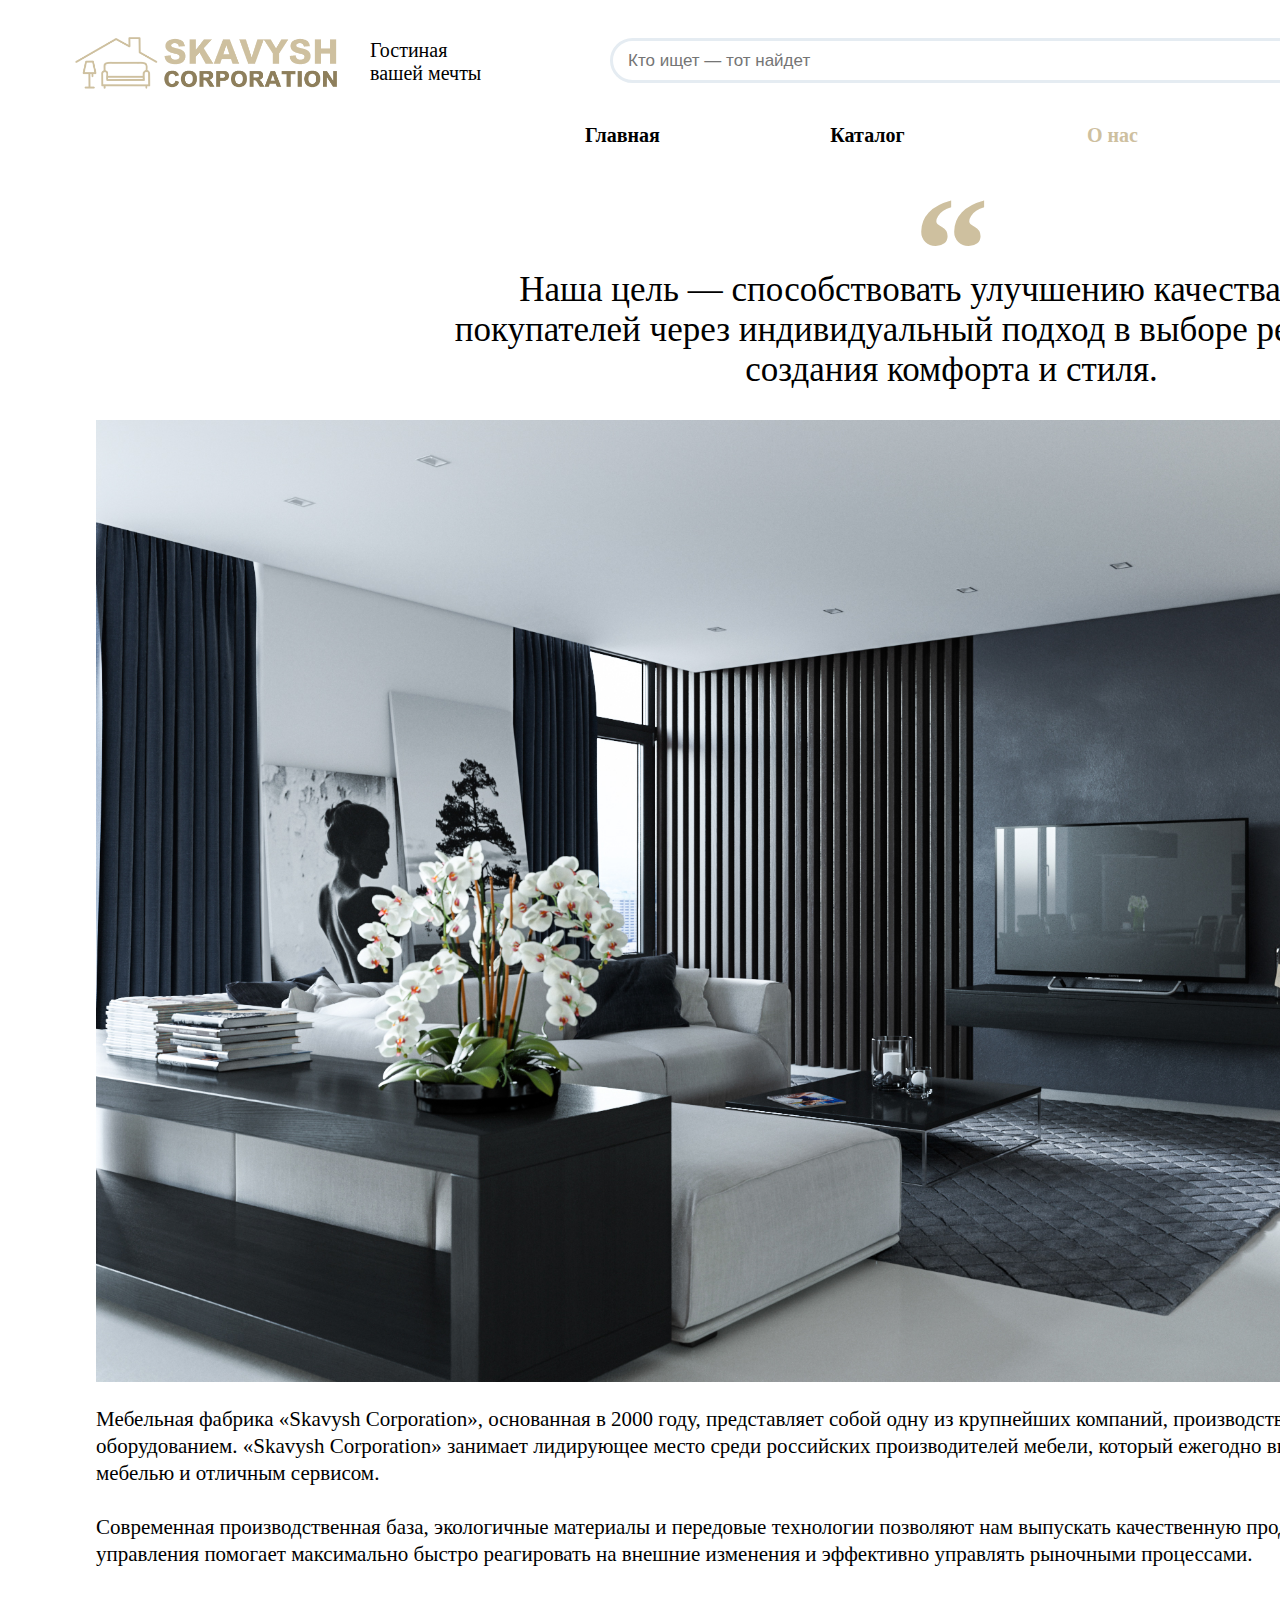
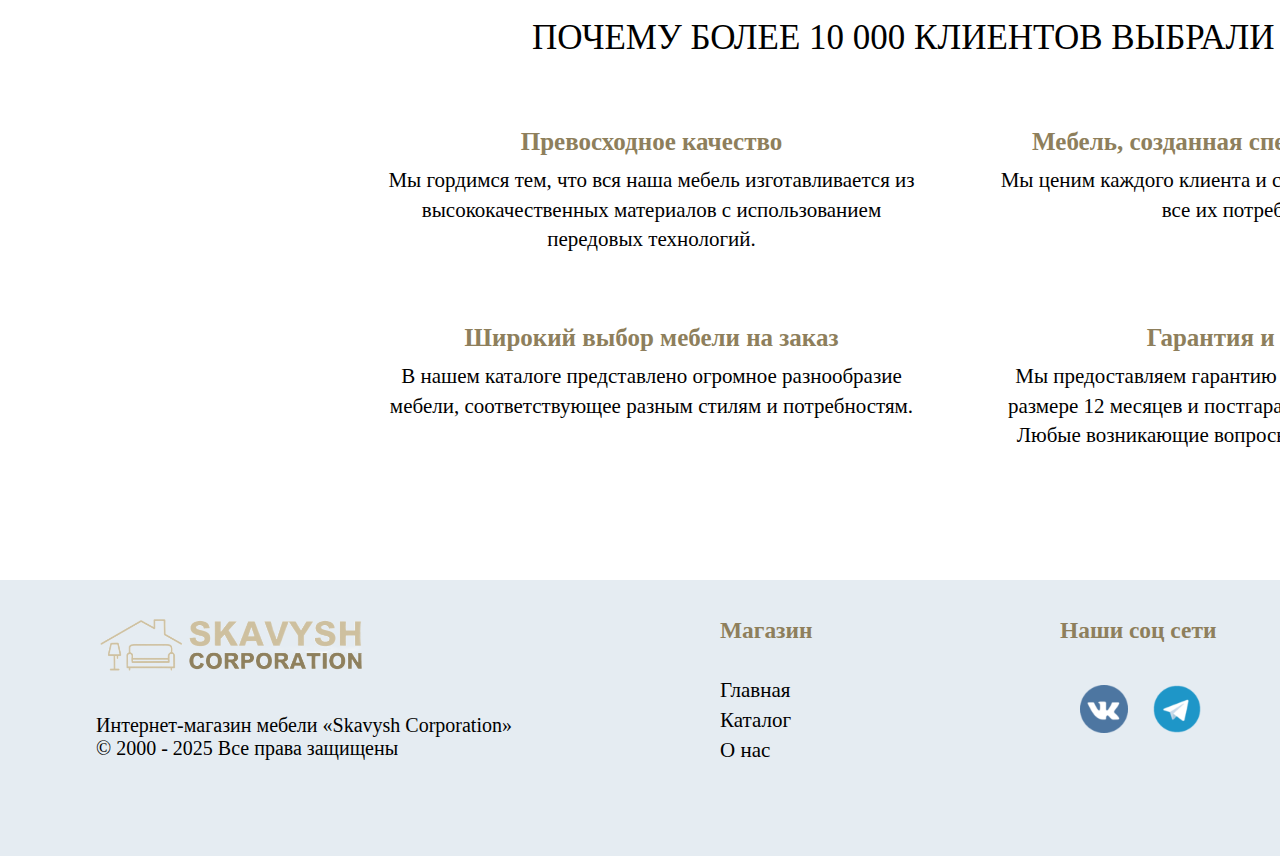
<file: about.html>
<!DOCTYPE html>
<html>
    <head>
<meta charset="utf-8">
<title>О нас</title>
<link rel="shortcut icon" href="img/zer.png"  type="image/x-icon">
<link rel="stylesheet" href="style.css">
<script src="glaw.js" defer></script>
    </head>
    <body>
        <div id="mmm">
        <div id="header">
<div id="menu">
    <a href="vxod.html" target="blank" class="buton1">Войти</a>
    <div id="logo">
        <a href="glaw.html"> <img src="img\logo.png" alt="Картинка" height="130" width=""></a>
    </div>
    <div id="slogan">
      Гостиная <br>
      вашей мечты
    </div>
    <div class="search-container">
      <form onsubmit="return false;">
        <input type="text" id="searchInput" placeholder="Кто ищет — тот найдет">
      </form>
      <ul id="suggestions" class="suggestions"></ul>
    </div>
    <ul id="navbar">
        <b><li><a href="glaw.html" class="active">Главная</a></li></b>
        <b><li><a href="catalog.html" class="active">Каталог</a></li></b>
        <b><li><a href="about.html" class="active">О нас</a></li></b>
        <b><li><a href="basket.html" class="active">Корзина </a></li></b>
      </ul>
</div>
<div id="centerrr">
  <script>
    document.addEventListener("DOMContentLoaded", function () {
    // 🔹 Массив товаров — обрабатывается на всех страницах
    const products = [
    { title: "Диван Pero 2-х местный FIRST", url: "#" },
    { title: "Комод Soho белая", url: "#" },
    { title: "Шкаф угловой Soho беж", url: "#" },
    { title: "Кресло Villaggio с подлокотниками", url: "#" },
    { title: "Стол журнальный Sheffilton CT38", url: "#" },
    { title: "Стол журнальный Бруклин", url: "#" },
    { title: "Диван Brownie Memori Basic", url: "#" },
    { title: "Комод Montreal серый", url: "#" },
    { title: "Шкаф угловой Montreal серый", url: "#" },
    { title: "Кресло Brioche FIRST", url: "#" },
    { title: "Кресло Brioche Premier", url: "#" },
    { title: "Стол журнальный Эйден", url: "#" },
    { title: "Диван Monaco FIRST левый", url: "#" },
    { title: "Тумба под телевизор Montreal", url: "#" },
    { title: "Шкаф четырехстворчатый Soho", url: "#" },
    { title: "Шкаф трехстворчатый Montreal", url: "#" },
    { title: "Кресло качалка Souffle Preston 960", url: "#" },
    { title: "Журнальные столы Стелла", url: "#" },
    { title: "Диван Brioche Memori FIRST", url: "#" },
    { title: "Комод Altea", url: "#" },
    { title: "Стол журнальный Кассо", url: "#" },
    { title: "Шкаф угловой Rimini с зеркалом", url: "#" },
    { title: "Кресло Brownie Memori FIRST", url: "#" },
    { title: "Комод Chelsea серая со столом", url: "#" },
    { title: "Диван Pero угловой Basic", url: "#" },
    { title: "Шкаф угловой Soho серый", url: "#" },
    { title: "Кресло Pero FIRST", url: "#" },
    { title: "Комод Soho графит", url: "#" },
    { title: "Диван Brownie Memori Premier", url: "#" },
    { title: "Журнальный стол Джуан", url: "#" },
  ];
    const searchInput = document.getElementById("searchInput");
    const suggestions = document.getElementById("suggestions");
    // Проверка на наличие элементов (чтобы не было ошибок на других страницах)
    if (!searchInput || !suggestions) return;
    function updateSuggestions() {
      const query = searchInput.value.trim().toLowerCase();
      if (!query) {
        suggestions.style.display = "none";
        suggestions.innerHTML = "";
        return;
      }
      // Разбиваем запрос на слова
      const queryWords = query.split(" ").filter(word => word !== "");
      // Фильтруем товары, проверяя что все слова присутствуют в названии товара
      const matches = products.filter(product => {
        const title = product.title.toLowerCase();
        return queryWords.every(word => title.includes(word));
      });
      if (matches.length === 0) {
        suggestions.innerHTML = "<li style='padding: 5px 10px;'>Ничего не найдено</li>";
        suggestions.style.display = "block";
        return;
      }
      suggestions.innerHTML = matches.map(product => `
        <li style="padding: 5px 10px; border-bottom: 1px solid #eee;">
          <a href="${product.url}" style="text-decoration: none; color: inherit;">${product.title}</a>
        </li>
      `).join("");
      suggestions.style.display = "block";
    }
    searchInput.addEventListener("input", updateSuggestions);
    document.addEventListener("click", (e) => {
      if (!searchInput.contains(e.target) && !suggestions.contains(e.target)) {
        suggestions.style.display = "none";
      }
    });
  });
    </script>
     <div id="well">
      <h1>“</h1>
      Наша цель — способствовать улучшению качества жизни <br>
      покупателей через индивидуальный подход в выборе решений для <br>
      создания комфорта и стиля.
    </div>
    <div id="bbb">
      <img src="img\121.jpg" alt="Картинка" height="" width="1711">
    </div>
    <div id="about">
      Мебельная фабрика «Skavysh Corporation», основанная в 2000 году, представляет собой одну из крупнейших компаний, производство которой  оснащено 
      высокотехнологичным европейским оборудованием. «Skavysh Corporation» занимает 
      лидирующее место среди российских производителей мебели, который ежегодно 
      выпускает новинки и радует покупателей прекрасной <br>мебелью и отличным сервисом.
      <br>
      <br>
      Современная производственная база, экологичные материалы и передовые технологии
      позволяют нам выпускать качественную продукцию по доступной цене, а успешная 
      система <br>управления помогает максимально быстро реагировать на внешние изменения 
      и эффективно управлять рыночными процессами.
    </div>
    <div id="me">
      ПОЧЕМУ БОЛЕЕ 10 000 КЛИЕНТОВ ВЫБРАЛИ НАС?
    </div>
    <section class="advantages">
      <div class="container">
        <!-- Карточка 1 -->
        <div class="advantage-item">
          <h3>Превосходное качество</h3>
          <p>Мы гордимся тем, что вся наша мебель изготавливается из высококачественных материалов с использованием передовых технологий.</p>
        </div>
        <div class="advantage-item">
          <h3>Мебель, созданная специально для вас</h3>
          <p>Мы ценим каждого клиента и стремимся удовлетворить все их потребности.</p>
        </div>
        <div class="advantage-item">
          <h3>Широкий выбор мебели на заказ</h3>
          <p>В нашем каталоге представлено огромное разнообразие мебели, соответствующее разным стилям и потребностям.</p>
        </div>
        <div class="advantage-item">
          <h3>Гарантия и сервис</h3>
          <p>Мы предоставляем гарантию на всю новую мебель в размере 12 месяцев и постгарантийное обслуживание. Любые возникающие вопросы мы поможем решить.</p>
        </div>
      </div>
    </section>
</div>
<div id="footer">
  <div id="logot">
    <a href="glaw.html"> <img src="img\logot.png" alt="Картинка" height="130" width=""></a>
</div>
<div id="mesto">
  Интернет-магазин мебели «Skavysh Corporation» <br>
  © 2000 - 2025 Все права защищены
</div>
<div id="mop">
  <h3>Магазин</h3>
  <br>
        <a href="glaw.html" class="change-color-link">Главная</a><br>
        <a href="catalog.html" class="change-color-link">Каталог</a><br>
        <a href="about.html" class="change-color-link">О нас</a><br>
</div>
<div id="mmaa">
  <h3>Наши соц сети</h3>
  <br>
  <div style="margin-top: 10px; margin-left: 30px;">
    <a href="https://vk.com/mebelkom_com?ysclid=ma84gyyldq468460055" style="margin: 0 10px; margin-left: -10px;">
      <img src="img/999.png" alt="Facebook" width="48" height="48">
    </a>
    <a href="https://t.me/mebelkrk" style="margin: 0 10px;">
      <img src="img/99.png" alt="Instagram" width="48" height="48">
    </a>
  </div>
</div>
<div id="mup">
  <h3>Контакты</h3>
  <br>
  г. Красноярск, ул. Красраб 160/46<br>
  <h5>Пн-Сб 10:00-19:00, Вс 10:00-18:00</h5>
  8 (913) 555-12-44<br>
  8 (391) 555-12-44<br>
  <a href="#" class="change-color-link">SkavyshCorp@mail.ru</a><br>
  <br>
</div>
</div>
    </div>
    </div>
    </body>
</html>
</file>
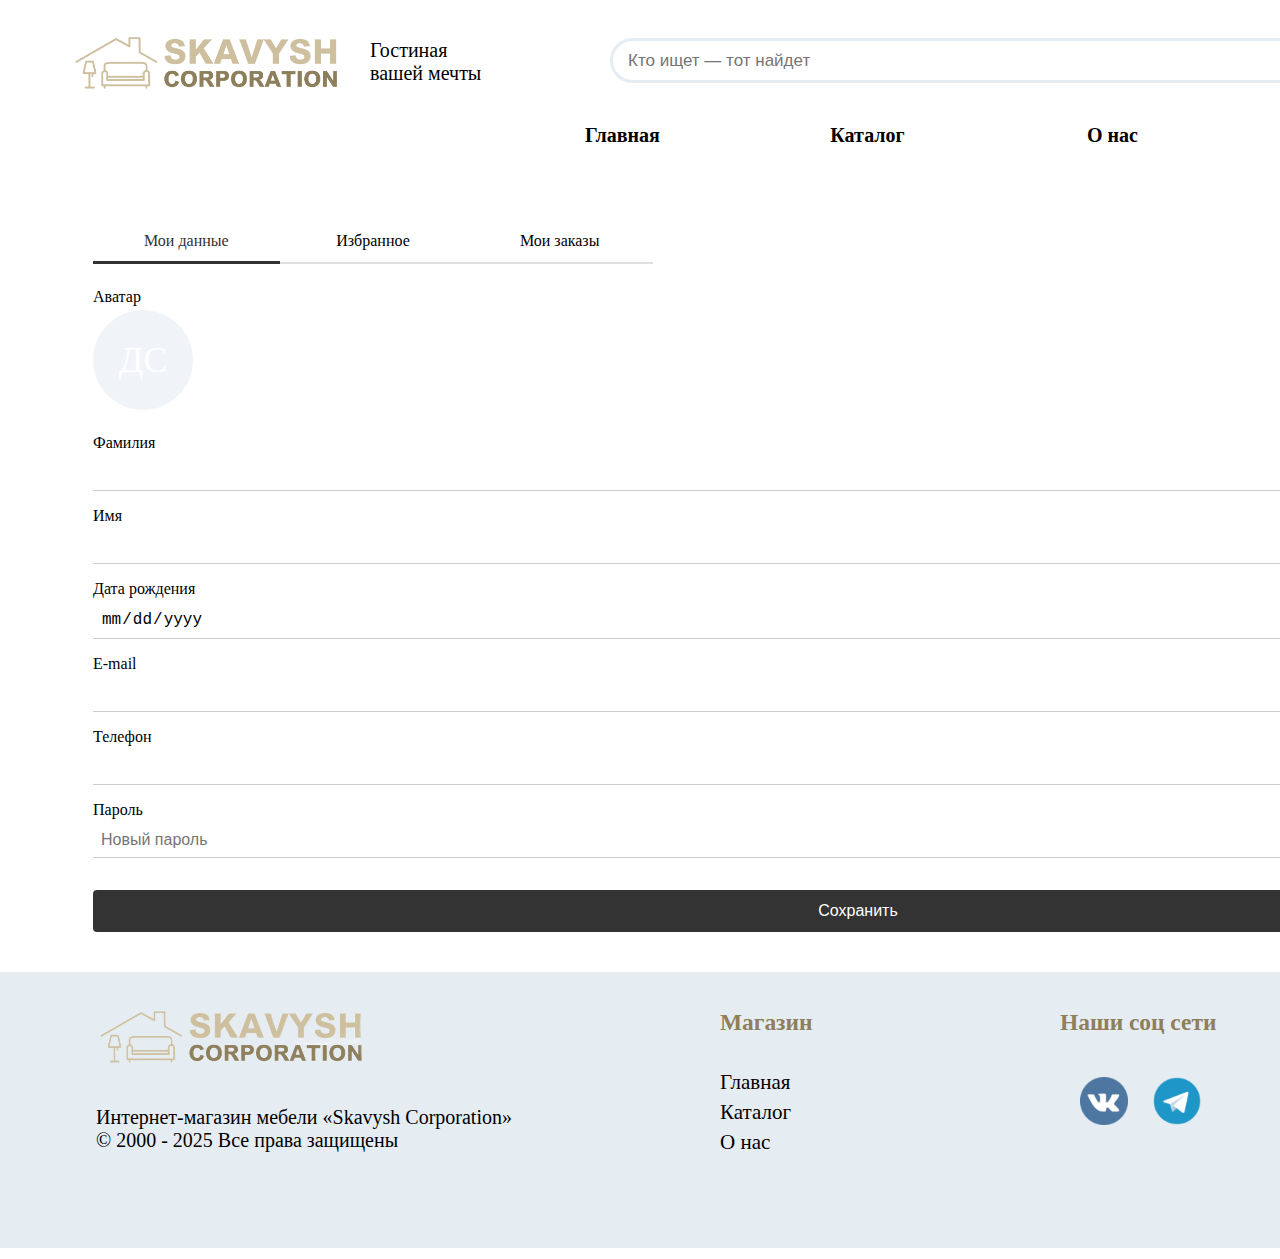
<file: account.html>
<!DOCTYPE html>
<html>
    <head>
<meta charset="utf-8">
<title>Личный кабинет</title>
<link rel="shortcut icon" href="img/zer.png"  type="image/x-icon">
<link rel="stylesheet" href="style.css">
<script src="glaw.js" defer></script>
<style>
    /* Контейнер */
    .account-container { max-width: 600px; margin: 40px auto; padding: 0 20px; margin-right: 1230px;}
    .account-tabs { display: flex; list-style: none; padding: 0; margin-bottom: 24px; border-bottom: 2px solid #e0e0e0; }
    .account-tabs li { flex: 1; text-align: center; padding: 12px 0; cursor: pointer; font-weight: 500; position: relative; }
    .account-tabs li.active { color: #333; }
    .account-tabs li.active::after { content: ''; position: absolute; bottom: -2px; left: 0; width: 100%; height: 3px; background-color: #333; }
    .tab-content { display: none; }
    .tab-content.active { display: block; }
    .profile-form { display: flex; flex-direction: column; gap: 16px; }
    .profile-form label { font-weight: 500; margin-bottom: 4px; }
    .profile-form input { width: 100%; padding: 8px; border: none; border-bottom: 1px solid #ccc; font-size: 16px; }
    .profile-form input:focus { border-bottom-color: #333; }
    .avatar-preview { width: 100px; height: 100px; border-radius: 50%; background: #f0f4f8; display: flex; align-items: center; justify-content: center; font-size: 36px; color: #fff; position: relative; overflow: hidden; margin-bottom: 8px; }
    .avatar-preview img { width: 100%; height: 100%; object-fit: cover; }
    .avatar-preview input[type=file] { position: absolute; width: 100%; height: 100%; opacity: 0; cursor: pointer; }
    .profile-form button { margin-top: 16px; padding: 12px; font-size: 16px; background: #333; color: #fff; border: none; border-radius: 4px; cursor: pointer; }
    .cards-grid { display: grid; grid-template-columns: repeat(5, 1fr); gap: 16px; }
  </style>
    </head>
    <body>
        <div id="mmm">
        <div id="header">
<div id="menu">
    <a href="vxod.html" target="blank" class="buton1">Войти</a>
    <div id="logo">
        <a href="glaw.html"> <img src="img\logo.png" alt="Картинка" height="130" width=""></a>
    </div>
    <div id="slogan">
      Гостиная <br>
      вашей мечты
    </div>
    <div class="search-container">
      <form onsubmit="return false;">
        <input type="text" id="searchInput" placeholder="Кто ищет — тот найдет">
      </form>
      <ul id="suggestions" class="suggestions"></ul>
    </div>
    <ul id="navbar">
        <b><li><a href="glaw.html" class="active">Главная</a></li></b>
        <b><li><a href="catalog.html" class="active">Каталог</a></li></b>
        <b><li><a href="about.html" class="active">О нас</a></li></b>
        <b><li><a href="basket.html" class="active">Корзина</a></li></b>
      </ul>
</div>
<div id="centerl">
 <main class="account-container">
      <ul class="account-tabs">
        <li data-tab="profile" class="active">Мои данные</li>
        <li data-tab="favorites">Избранное</li>
        <li data-tab="orders">Мои заказы</li>
      </ul>

      <div id="profile" class="tab-content active">
        <form class="profile-form" id="profileForm">
          <div>
            <label>Аватар</label>
            <div class="avatar-preview" id="avatarPreview"><span>ДС</span>
              <input type="file" id="avatarInput" accept="image/*">
            </div>
          </div>
          <div>
            <label for="lastName">Фамилия</label>
            <input type="text" id="lastName" name="lastName">
          </div>
          <div>
            <label for="firstName">Имя</label>
            <input type="text" id="firstName" name="firstName">
          </div>
          <div>
            <label for="birthDate">Дата рождения</label>
            <input type="date" id="birthDate" name="birthDate">
          </div>
          <div>
            <label for="email">E-mail</label>
            <input type="email" id="email" name="email">
          </div>
          <div>
            <label for="phone">Телефон</label>
            <input type="tel" id="phone" name="phone">
          </div>
          <div>
            <label for="password">Пароль</label>
            <input type="password" id="password" name="password" placeholder="Новый пароль">
          </div>
          <button type="submit">Сохранить</button>
        </form>
      </div>
 <div id="favorites" class="tab-content">
        <div class="cards-grid" id="favGrid"></div>
      </div>
      <div id="orders" class="tab-content">
        <div class="cards-grid" id="ordersGrid"><p>У вас пока нет заказов.</p></div>
      </div>
    </main>
</div>
<div id="footer">
  <div id="logot">
    <a href="glaw.html"> <img src="img\logot.png" alt="Картинка" height="130" width=""></a>
</div>
<div id="mesto">
  Интернет-магазин мебели «Skavysh Corporation» <br>
  © 2000 - 2025 Все права защищены
</div>
<div id="mop">
  <h3>Магазин</h3>
  <br>
        <a href="glaw.html" class="change-color-link">Главная</a><br>
        <a href="catalog.html" class="change-color-link">Каталог</a><br>
        <a href="about.html" class="change-color-link">О нас</a><br>
</div>
<div id="mmaa">
  <h3>Наши соц сети</h3>
  <br>
  <div style="margin-top: 10px; margin-left: 30px;">
    <a href="https://vk.com/mebelkom_com?ysclid=ma84gyyldq468460055" style="margin: 0 10px; margin-left: -10px;">
      <img src="img/999.png" alt="Facebook" width="48" height="48">
    </a>
    <a href="https://t.me/mebelkrk" style="margin: 0 10px;">
      <img src="img/99.png" alt="Instagram" width="48" height="48">
    </a>
  </div>
</div>
<div id="mup">
  <h3>Контакты</h3>
  <br>
  г. Красноярск, ул. Красраб 160/46<br>
  <h5>Пн-Сб 10:00-19:00, Вс 10:00-18:00</h5>
  8 (913) 555-12-44<br>
  8 (391) 555-12-44<br>
  <a href="#" class="change-color-link">SkavyshCorp@mail.ru</a><br>
  <br>
</div>
</div>
    </div>
    </div>
    <script>
document.addEventListener('DOMContentLoaded', () => {
    // Переключение вкладок
    const tabs = document.querySelectorAll('.account-tabs li');
    const contents = document.querySelectorAll('.tab-content');
    tabs.forEach(tab => tab.addEventListener('click', () => {
      tabs.forEach(t => t.classList.remove('active'));
      contents.forEach(c => c.classList.remove('active'));
      tab.classList.add('active');
      document.getElementById(tab.dataset.tab).classList.add('active');
    }));

    const IDS_KEY = 'favorites';
    const ITEMS_KEY = 'favoriteItems';
    const favGrid = document.getElementById('favGrid');

    // Рендер избранного
    function renderFavorites() {
      const items = JSON.parse(localStorage.getItem(ITEMS_KEY) || '[]');
      favGrid.innerHTML = '';
      if (!items.length) {
        favGrid.innerHTML = '<p>Пока ничего нет в избранном.</p>';
        return;
      }
      items.forEach(item => {
        const tmp = document.createElement('div');
        tmp.innerHTML = item.html;
        const article = tmp.firstElementChild;
        favGrid.append(article);
      });
    }

    renderFavorites();

    // Делегирование кликов по сердечкам внутри избранного
    favGrid.addEventListener('click', e => {
      const btn = e.target.closest('.product__favorite');
      if (!btn) return;
      const article = btn.closest('.product');
      const id = article.dataset.id;
      let favIds = JSON.parse(localStorage.getItem(IDS_KEY) || '[]');
      let favItems = JSON.parse(localStorage.getItem(ITEMS_KEY) || '[]');
      const idx = favIds.indexOf(id);
      if (idx > -1) {
        favIds.splice(idx, 1);
        favItems = favItems.filter(x => x.id !== id);
      }
      localStorage.setItem(IDS_KEY, JSON.stringify(favIds));
      localStorage.setItem(ITEMS_KEY, JSON.stringify(favItems));
      renderFavorites();
    });

    // Слушаем storage для синхронизации
    window.addEventListener('storage', e => {
      if (e.key === ITEMS_KEY) renderFavorites();
    });
  });
  document.addEventListener("DOMContentLoaded", function () {
  const addButtons = document.querySelectorAll(".add-to-cart");

  addButtons.forEach(button => {
    button.addEventListener("click", function () {
      const productElem = this.closest(".product");
      if (!productElem) return;

      // 1. Название
      const title = productElem
        .querySelector(".product__title a")
        .innerText
        .trim();

      // 2. Артикул
      const articleText = productElem
        .querySelector(".product__info .product__term")
        ?.innerText || "";
      const article = articleText.replace(/\D/g, "");

      // 3. Текущая (со скидкой) цена
      const priceText = productElem
        .querySelector(".product-price__current")
        .innerText;
      const price = parseInt(priceText.replace(/\D/g, ""), 10) || 0;

      // 4. Старая цена (если есть)
      const oldPriceText = productElem
        .querySelector(".product-price__old")
        ?.innerText || priceText;
      const oldPrice = parseInt(oldPriceText.replace(/\D/g, ""), 10) || price;

      // 5. Изображение
      const imgEl = productElem.querySelector(".image-switch__img img");
      const image = imgEl ? imgEl.src : "";

      // Загрузка существующей корзины
      let cartItems = JSON.parse(localStorage.getItem("cartItems")) || [];

      // Проверяем, есть ли этот товар (по title + article)
      const existing = cartItems.find(item =>
        item.title === title && item.article === article
      );

      if (existing) {
        // Увеличиваем количество (макс. 13)
        if (existing.quantity < 13) existing.quantity++;
      } else {
        // Иначе добавляем новый объект
        cartItems.push({ title, article, price, oldPrice, image, quantity: 1 });
      }

      // Сохраняем обратно в localStorage
      localStorage.setItem("cartItems", JSON.stringify(cartItems));

      // ---- А здесь ваша анимация перелёта или уведомление ----
      // Пример простого алерта:
      alert("Товар добавлен в корзину!");

      // Или, например, анимация иконки:
      // const cartLink = document.querySelector('.buton-cart');
      // cartLink.classList.add("animate-cart");
      // setTimeout(() => cartLink.classList.remove("animate-cart"), 500);
    });
  });
});
document.addEventListener("DOMContentLoaded", function () {
  // 🔹 Массив товаров — обрабатывается на всех страницах
  const products = [
    { title: "Диван Pero 2-х местный FIRST", url: "#" },
    { title: "Комод Soho белая", url: "#" },
    { title: "Шкаф угловой Soho беж", url: "#" },
    { title: "Кресло Villaggio с подлокотниками", url: "#" },
    { title: "Стол журнальный Sheffilton CT38", url: "#" },
    { title: "Стол журнальный Бруклин", url: "#" },
    { title: "Диван Brownie Memori Basic", url: "#" },
    { title: "Комод Montreal серый", url: "#" },
    { title: "Шкаф угловой Montreal серый", url: "#" },
    { title: "Кресло Brioche FIRST", url: "#" },
    { title: "Кресло Brioche Premier", url: "#" },
    { title: "Стол журнальный Эйден", url: "#" },
    { title: "Диван Monaco FIRST левый", url: "#" },
    { title: "Тумба под телевизор Montreal", url: "#" },
    { title: "Шкаф четырехстворчатый Soho", url: "#" },
    { title: "Шкаф трехстворчатый Montreal", url: "#" },
    { title: "Кресло качалка Souffle Preston 960", url: "#" },
    { title: "Журнальные столы Стелла", url: "#" },
    { title: "Диван Brioche Memori FIRST", url: "#" },
    { title: "Комод Altea", url: "#" },
    { title: "Стол журнальный Кассо", url: "#" },
    { title: "Шкаф угловой Rimini с зеркалом", url: "#" },
    { title: "Кресло Brownie Memori FIRST", url: "#" },
    { title: "Комод Chelsea серая со столом", url: "#" },
    { title: "Диван Pero угловой Basic", url: "#" },
    { title: "Шкаф угловой Soho серый", url: "#" },
    { title: "Кресло Pero FIRST", url: "#" },
    { title: "Комод Soho графит", url: "#" },
    { title: "Диван Brownie Memori Premier", url: "#" },
    { title: "Журнальный стол Джуан", url: "#" },
  ];
  const searchInput = document.getElementById("searchInput");
  const suggestions = document.getElementById("suggestions");
  // Проверка на наличие элементов (чтобы не было ошибок на других страницах)
  if (!searchInput || !suggestions) return;
  function updateSuggestions() {
    const query = searchInput.value.trim().toLowerCase();
    if (!query) {
      suggestions.style.display = "none";
      suggestions.innerHTML = "";
      return;
    }
    // Разбиваем запрос на слова
    const queryWords = query.split(" ").filter(word => word !== "");
    // Фильтруем товары, проверяя что все слова присутствуют в названии товара
    const matches = products.filter(product => {
      const title = product.title.toLowerCase();
      return queryWords.every(word => title.includes(word));
    });
    if (matches.length === 0) {
      suggestions.innerHTML = "<li style='padding: 5px 10px;'>Ничего не найдено</li>";
      suggestions.style.display = "block";
      return;
    }
    suggestions.innerHTML = matches.map(product => `
      <li style="padding: 5px 10px; border-bottom: 1px solid #eee;">
        <a href="${product.url}" style="text-decoration: none; color: inherit;">${product.title}</a>
      </li>
    `).join("");
    suggestions.style.display = "block";
  }
  searchInput.addEventListener("input", updateSuggestions);
  document.addEventListener("click", (e) => {
    if (!searchInput.contains(e.target) && !suggestions.contains(e.target)) {
      suggestions.style.display = "none";
    }
  });
});
</script>

    </body>
</html>
</file>
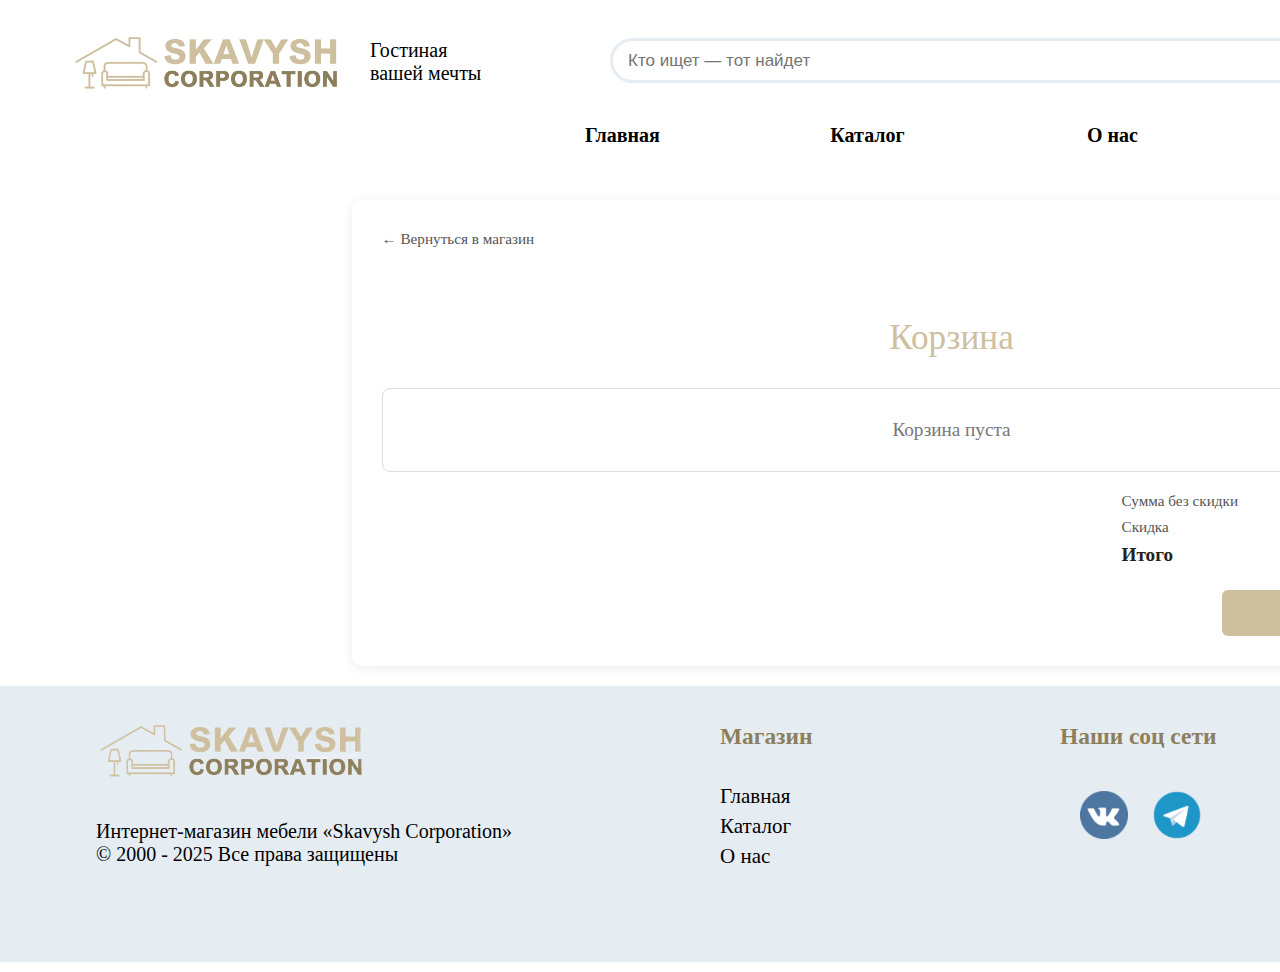
<file: basket.html>
<!DOCTYPE html>
<html lang="ru">
  <head>
    <meta charset="utf-8">
    <title>Корзина</title>
    <link rel="shortcut icon" href="img/zer.png" type="image/x-icon">
    <link rel="stylesheet" href="style.css">
    <script src="glaw.js" defer></script>
    <style>
      /* Стили корзины */
      #basket-container { width: 90%; max-width: 1200px; margin: 20px auto; background: #fff; padding: 30px; box-shadow: 0 2px 12px rgba(0,0,0,0.08); border-radius: 10px; font-family: 'Times New Roman', Times, serif; color: #333; }
      .back-link { display: inline-block; margin-bottom:20px; color:#555; text-decoration:none; font-size:0.95em; transition:color .2s; }
      .back-link:hover { color:#000; }
      #basket-container h1 { margin:0 0 30px; font-size:2.2em; font-weight:500; }
      .cart-item { display:flex; gap:15px; border:1px solid #ddd; border-radius:8px; overflow:hidden; margin-bottom:20px; box-shadow:0 2px 6px rgba(0,0,0,0.1); }
      .cart-item .slider { width:150px; position:relative; overflow:hidden; border-right:1px solid #ddd; }
      .cart-item .slider img { width:100%; display:block; }
      .cart-item .info { flex:1; padding:15px; display:flex; flex-direction:column; }
      .info .product-title { font-size:1.2em; font-weight:bold; margin-bottom:5px; color:#222; }
      .info .product-code { font-size:0.9em; color:#777; margin-bottom:10px; }
      .info .product-price { margin-bottom:10px; }
      .info .product-price .old { text-decoration:line-through; color:#aaa; margin-right:8px; }
      .info .product-price .current { color: black; font-weight:bold; }
      .info .quantity-control { display:flex; align-items:center; gap:10px; margin-bottom:15px; }
      .quantity-control button { padding:5px 10px; border:1px solid #ddd; background:#f9f9f9; border-radius:4px; cursor:pointer; transition:background .3s; }
      .quantity-control button:hover { background:#eaeaea; }
      .quantity-control span { font-size:1.1em; }
      .info .item-total { font-size:1.1em; font-weight:bold; margin-bottom:10px; }
      .cart-item .actions { display:flex; justify-content:flex-end; }
      .cart-item .actions .remove { background:#cec09f; color:#fff; border:none; padding:6px 12px; font-size:0.9em; border-radius:4px; cursor:pointer; transition:background .2s, transform .1s; }
      .cart-item .actions .remove:hover { background:#8e7f5c; }
      .empty-cart { text-align:center; font-size:1.2em; color:#777; padding:30px 0; border:1px solid #ddd; border-radius:8px; }
      #basket-summary { display:flex; flex-direction:column; align-items:flex-end; margin-top:20px; gap:8px; }
      #basket-summary .line-item { width:100%; max-width:400px; display:flex; justify-content:space-between; font-size:0.95em; color:#555; }
      #basket-summary .line-item.total { font-size:1.2em; font-weight:600; color:#222; }
      #checkout-button { margin-top:15px; padding:14px 0; width:100%; max-width:300px; background:#cec09f; color:#fff; border:none; border-radius:6px; font-size:1em; cursor:pointer; transition:background .2s; }
      #checkout-button:hover { background:#8e7f5c; }
    </style>
  </head>
  <body>
    <div id="mmm">
      <div id="header">
        <div id="menu">
          <a href="vxod.html" target="blank" class="buton1">Войти</a>
          <div id="logo"><a href="glaw.html"><img src="img/logo.png" alt="Картинка" height="130"></a></div>
          <div id="slogan">Гостиная<br>вашей мечты</div>
          <div class="search-container">
            <form onsubmit="return false;"><input type="text" id="searchInput" placeholder="Кто ищет — тот найдет"></form>
            <ul id="suggestions" class="suggestions"></ul>
          </div>
          <ul id="navbar">
            <li><a href="glaw.html"><b>Главная</b></a></li>
            <li><a href="catalog.html"><b>Каталог</b></a></li>
            <li><a href="about.html"><b>О нас</b></a></li>
            <li><a href="basket.html"><b>Корзина</b></a></li>
          </ul>
        </div>
      </div>

      <div id="ccente">
        <div id="basket-container"></div>
      </div>

      <div id="footer">
        <div id="logot"><a href="catalog.html"><img src="img/logot.png" alt="Картинка" height="130"></a></div>
        <div id="mesto">Интернет-магазин мебели «Skavysh Corporation»<br>© 2000 - 2025 Все права защищены</div>
        <div id="mop">
          <h3>Магазин</h3><br>
          <a href="glaw.html" class="change-color-link">Главная</a><br>
          <a href="catalog.html" class="change-color-link">Каталог</a><br>
          <a href="about.html" class="change-color-link">О нас</a><br>
        </div>
        <div id="mmaa">
          <h3>Наши соц сети</h3><br>
          <div style="margin-top: 10px; margin-left: 30px;">
            <a href="https://vk.com/mebelkom_com?ysclid=ma84gyyldq468460055" style="margin: 0 10px; margin-left: -10px;"><img src="img/999.png" alt="Facebook" width="48" height="48"></a>
            <a href="https://t.me/mebelkrk" style="margin: 0 10px;"><img src="img/99.png" alt="Instagram" width="48" height="48"></a>
          </div>
        </div>
        <div id="mup">
          <h3>Контакты</h3><br>
          г. Красноярск, ул. Красраб 160/46<br>
          <h5>Пн-Сб 10:00-19:00, Вс 10:00-18:00</h5>
          8 (913) 555-12-44<br>
          8 (391) 555-12-44<br>
          <a href="#" class="change-color-link">SkavyshCorp@mail.ru</a><br><br>
        </div>
      </div>
    </div>

    <script>
      document.addEventListener("DOMContentLoaded", function () {
  // 🔹 Массив товаров — обрабатывается на всех страницах
  const products = [
    { title: "Диван Pero 2-х местный FIRST", url: "#" },
    { title: "Комод Soho белая", url: "#" },
    { title: "Шкаф угловой Soho беж", url: "#" },
    { title: "Кресло Villaggio с подлокотниками", url: "#" },
    { title: "Стол журнальный Sheffilton CT38", url: "#" },
    { title: "Стол журнальный Бруклин", url: "#" },
    { title: "Диван Brownie Memori Basic", url: "#" },
    { title: "Комод Montreal серый", url: "#" },
    { title: "Шкаф угловой Montreal серый", url: "#" },
    { title: "Кресло Brioche FIRST", url: "#" },
    { title: "Кресло Brioche Premier", url: "#" },
    { title: "Стол журнальный Эйден", url: "#" },
    { title: "Диван Monaco FIRST левый", url: "#" },
    { title: "Тумба под телевизор Montreal", url: "#" },
    { title: "Шкаф четырехстворчатый Soho", url: "#" },
    { title: "Шкаф трехстворчатый Montreal", url: "#" },
    { title: "Кресло качалка Souffle Preston 960", url: "#" },
    { title: "Журнальные столы Стелла", url: "#" },
    { title: "Диван Brioche Memori FIRST", url: "#" },
    { title: "Комод Altea", url: "#" },
    { title: "Стол журнальный Кассо", url: "#" },
    { title: "Шкаф угловой Rimini с зеркалом", url: "#" },
    { title: "Кресло Brownie Memori FIRST", url: "#" },
    { title: "Комод Chelsea серая со столом", url: "#" },
    { title: "Диван Pero угловой Basic", url: "#" },
    { title: "Шкаф угловой Soho серый", url: "#" },
    { title: "Кресло Pero FIRST", url: "#" },
    { title: "Комод Soho графит", url: "#" },
    { title: "Диван Brownie Memori Premier", url: "#" },
    { title: "Журнальный стол Джуан", url: "#" },
  ];
  const searchInput = document.getElementById("searchInput");
  const suggestions = document.getElementById("suggestions");
  // Проверка на наличие элементов (чтобы не было ошибок на других страницах)
  if (!searchInput || !suggestions) return;
  function updateSuggestions() {
    const query = searchInput.value.trim().toLowerCase();
    if (!query) {
      suggestions.style.display = "none";
      suggestions.innerHTML = "";
      return;
    }
    // Разбиваем запрос на слова
    const queryWords = query.split(" ").filter(word => word !== "");
    // Фильтруем товары, проверяя что все слова присутствуют в названии товара
    const matches = products.filter(product => {
      const title = product.title.toLowerCase();
      return queryWords.every(word => title.includes(word));
    });
    if (matches.length === 0) {
      suggestions.innerHTML = "<li style='padding: 5px 10px;'>Ничего не найдено</li>";
      suggestions.style.display = "block";
      return;
    }
    suggestions.innerHTML = matches.map(product => `
      <li style="padding: 5px 10px; border-bottom: 1px solid #eee;">
        <a href="${product.url}" style="text-decoration: none; color: inherit;">${product.title}</a>
      </li>
    `).join("");
    suggestions.style.display = "block";
  }
  searchInput.addEventListener("input", updateSuggestions);
  document.addEventListener("click", (e) => {
    if (!searchInput.contains(e.target) && !suggestions.contains(e.target)) {
      suggestions.style.display = "none";
    }
  });
});
      document.addEventListener('DOMContentLoaded', () => {
        const basketContainer = document.getElementById('basket-container');
        let cartItems = JSON.parse(localStorage.getItem('cartItems')) || [];
        cartItems = cartItems.map(item => ({
          title: item.title || '',
          article: item.article || '',
          price: Number(item.price) || 0,
          oldPrice: Number(item.oldPrice) || Number(item.price) || 0,
          image: item.image || '',
          quantity: Number(item.quantity) || 1
        }));

        function renderCart() {
          basketContainer.innerHTML = '<a href="catalog.html" class="back-link">&larr; Вернуться в магазин</a><h1>Корзина</h1>';
          if (!cartItems.length) {
            localStorage.setItem('cartItems', JSON.stringify(cartItems));
            basketContainer.innerHTML += '<div class="empty-cart">Корзина пуста</div>';
            updateSummary(0, 0);
            return;
          }

          let sumOld = 0, sumCurrent = 0;
          const itemsContainer = document.createElement('div'); itemsContainer.className = 'cart-items';
          cartItems.forEach((item, idx) => {
            sumOld += item.oldPrice * item.quantity;
            sumCurrent += item.price * item.quantity;
            const card = document.createElement('div'); card.className = 'cart-item';
            const slider = document.createElement('div'); slider.className = 'slider';
            const imgEl = document.createElement('img'); imgEl.src = item.image; slider.appendChild(imgEl);
            const info = document.createElement('div'); info.className = 'info';
            info.innerHTML = `<div class="product-title">${item.title}</div><div class="product-code">Артикул: ${item.article}</div><div class="product-price"><span class="old">${item.oldPrice} ₽</span><span class="current">${item.price} ₽</span></div>`;
            const qtyCtrl = document.createElement('div'); qtyCtrl.className = 'quantity-control';
            qtyCtrl.innerHTML = `<button>-</button><span>${item.quantity}</span><button>+</button>`;
            qtyCtrl.children[0].addEventListener('click', () => { if (item.quantity > 1) item.quantity--; else cartItems.splice(idx,1); saveAndRender(); });
            qtyCtrl.children[2].addEventListener('click', () => { if (item.quantity < 13) item.quantity++; saveAndRender(); });
            info.appendChild(qtyCtrl);
            const totalEl = document.createElement('div'); totalEl.className = 'item-total'; totalEl.textContent = `Сумма: ${item.price * item.quantity} ₽`;
            info.appendChild(totalEl);
            const actions = document.createElement('div'); actions.className = 'actions';
            const removeBtn = document.createElement('button'); removeBtn.className = 'remove'; removeBtn.textContent = 'Удалить товар'; removeBtn.addEventListener('click', () => { cartItems.splice(idx,1); saveAndRender(); });
            actions.appendChild(removeBtn); info.appendChild(actions);
            card.appendChild(slider); card.appendChild(info); itemsContainer.appendChild(card);
          });
          basketContainer.appendChild(itemsContainer);
          updateSummary(sumOld, sumCurrent);
        }

        function updateSummary(oldSum, currSum) {
          const prev = document.getElementById('basket-summary'); if (prev) prev.remove();
          const discount = oldSum - currSum;
          const summary = document.createElement('div'); summary.id = 'basket-summary';
          summary.innerHTML = `<div class="line-item"><span>Сумма без скидки</span><span>${oldSum} ₽</span></div><div class="line-item"><span>Скидка</span><span>-${discount} ₽</span></div><div class="line-item total"><span>Итого</span><span>${currSum} ₽</span></div><button id="checkout-button">Оформить заказ</button>`;
          basketContainer.appendChild(summary);
          document.getElementById('checkout-button').addEventListener('click', () => { if (!cartItems.length) alert('Корзина пуста!'); else alert('Переход к оформлению заказа...'); });
        }

        function saveAndRender() { localStorage.setItem('cartItems', JSON.stringify(cartItems)); renderCart(); }

        document.querySelectorAll('.add-to-cart').forEach(btn => {
          btn.addEventListener('click', function() {
            const prod = this.closest('.product'); if (!prod) return;
            const title = prod.querySelector('.product__title a')?.innerText.trim() || '';
            const article = prod.querySelector('.product__term')?.innerText.replace(/\D/g,'') || '';
            const price = parseInt(prod.querySelector('.product-price__current')?.innerText.replace(/\D/g,''),10) || 0;
            const oldPrice = parseInt(prod.querySelector('.product-price__old')?.innerText.replace(/\D/g,''),10) || price;
            const image = prod.querySelector('.image-switch__img img')?.src || '';
            const existing = cartItems.find(i => i.title === title && i.article === article);
            if (existing) { if (existing.quantity < 13) existing.quantity++; } else { cartItems.push({ title, article, price, oldPrice, image, quantity: 1 }); }
            saveAndRender();
          });
        });

        renderCart();
      });
    </script>
  </body>
</html>
</file>
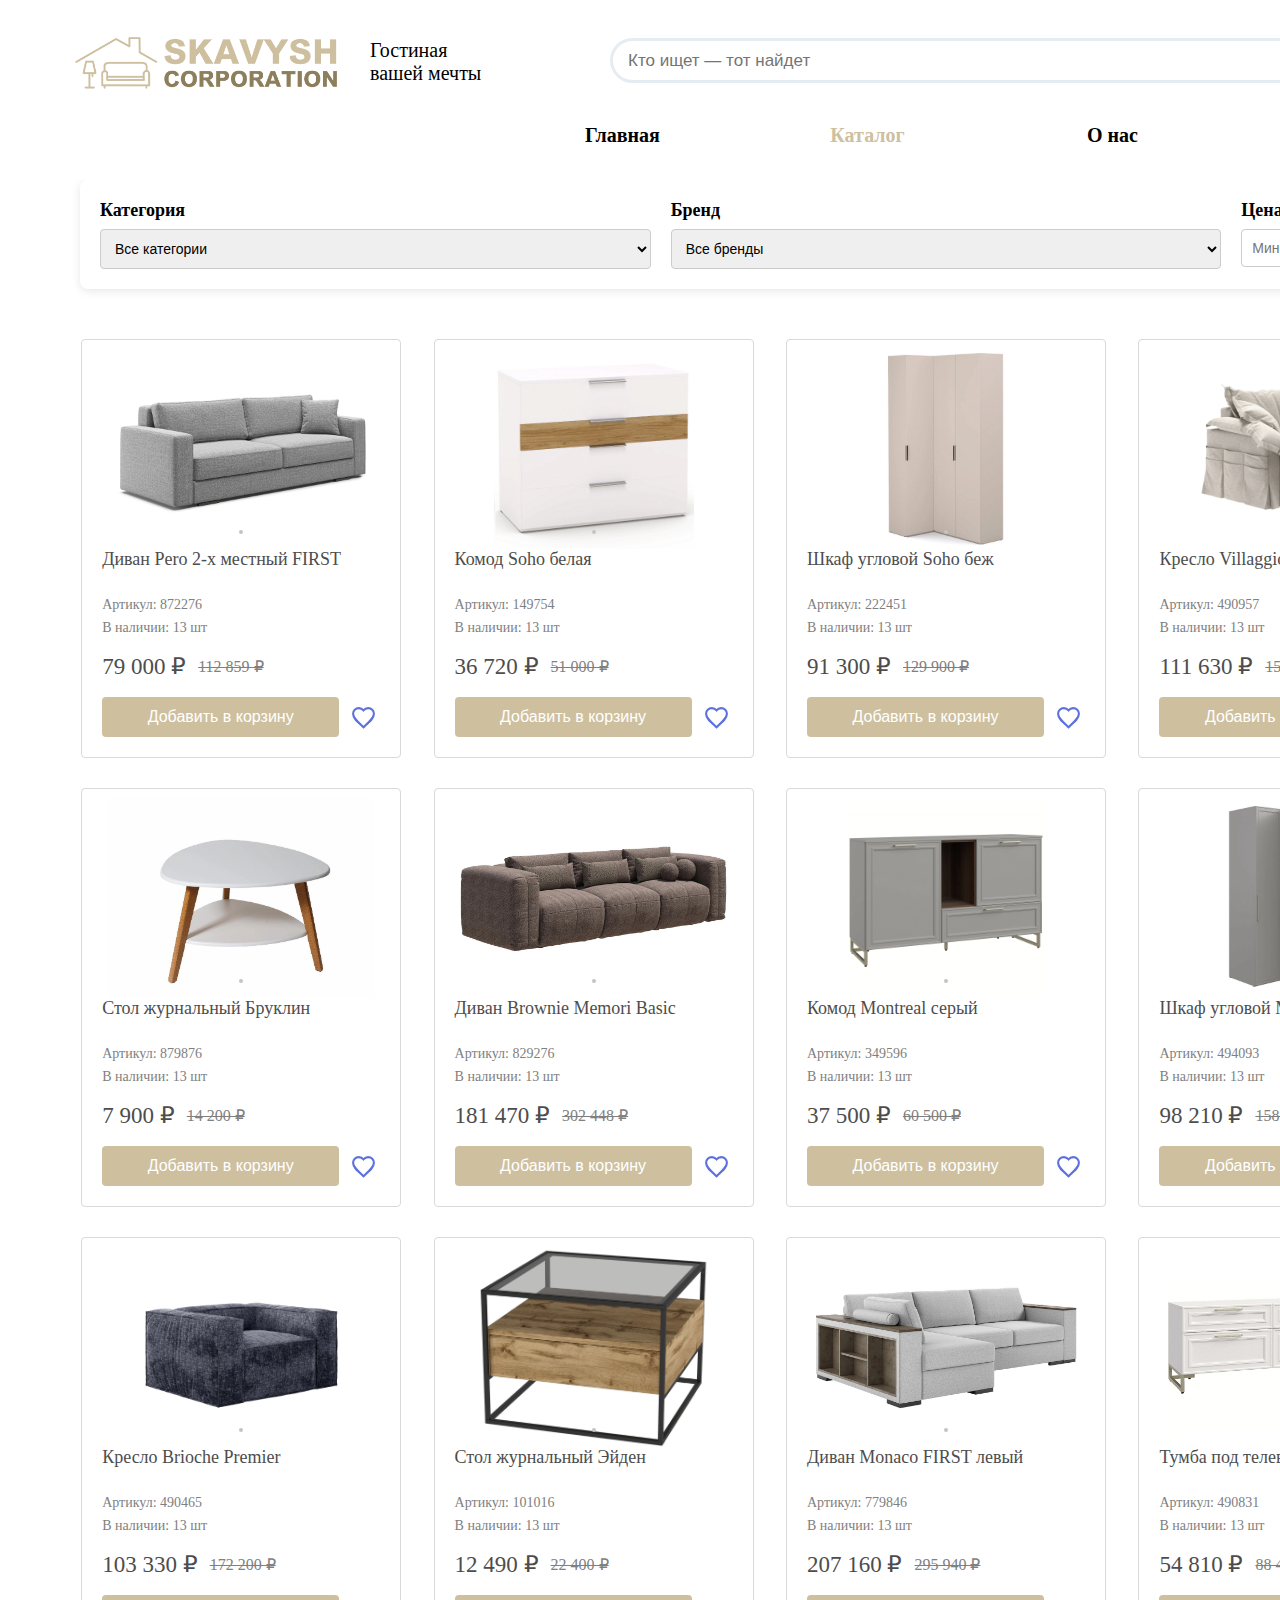
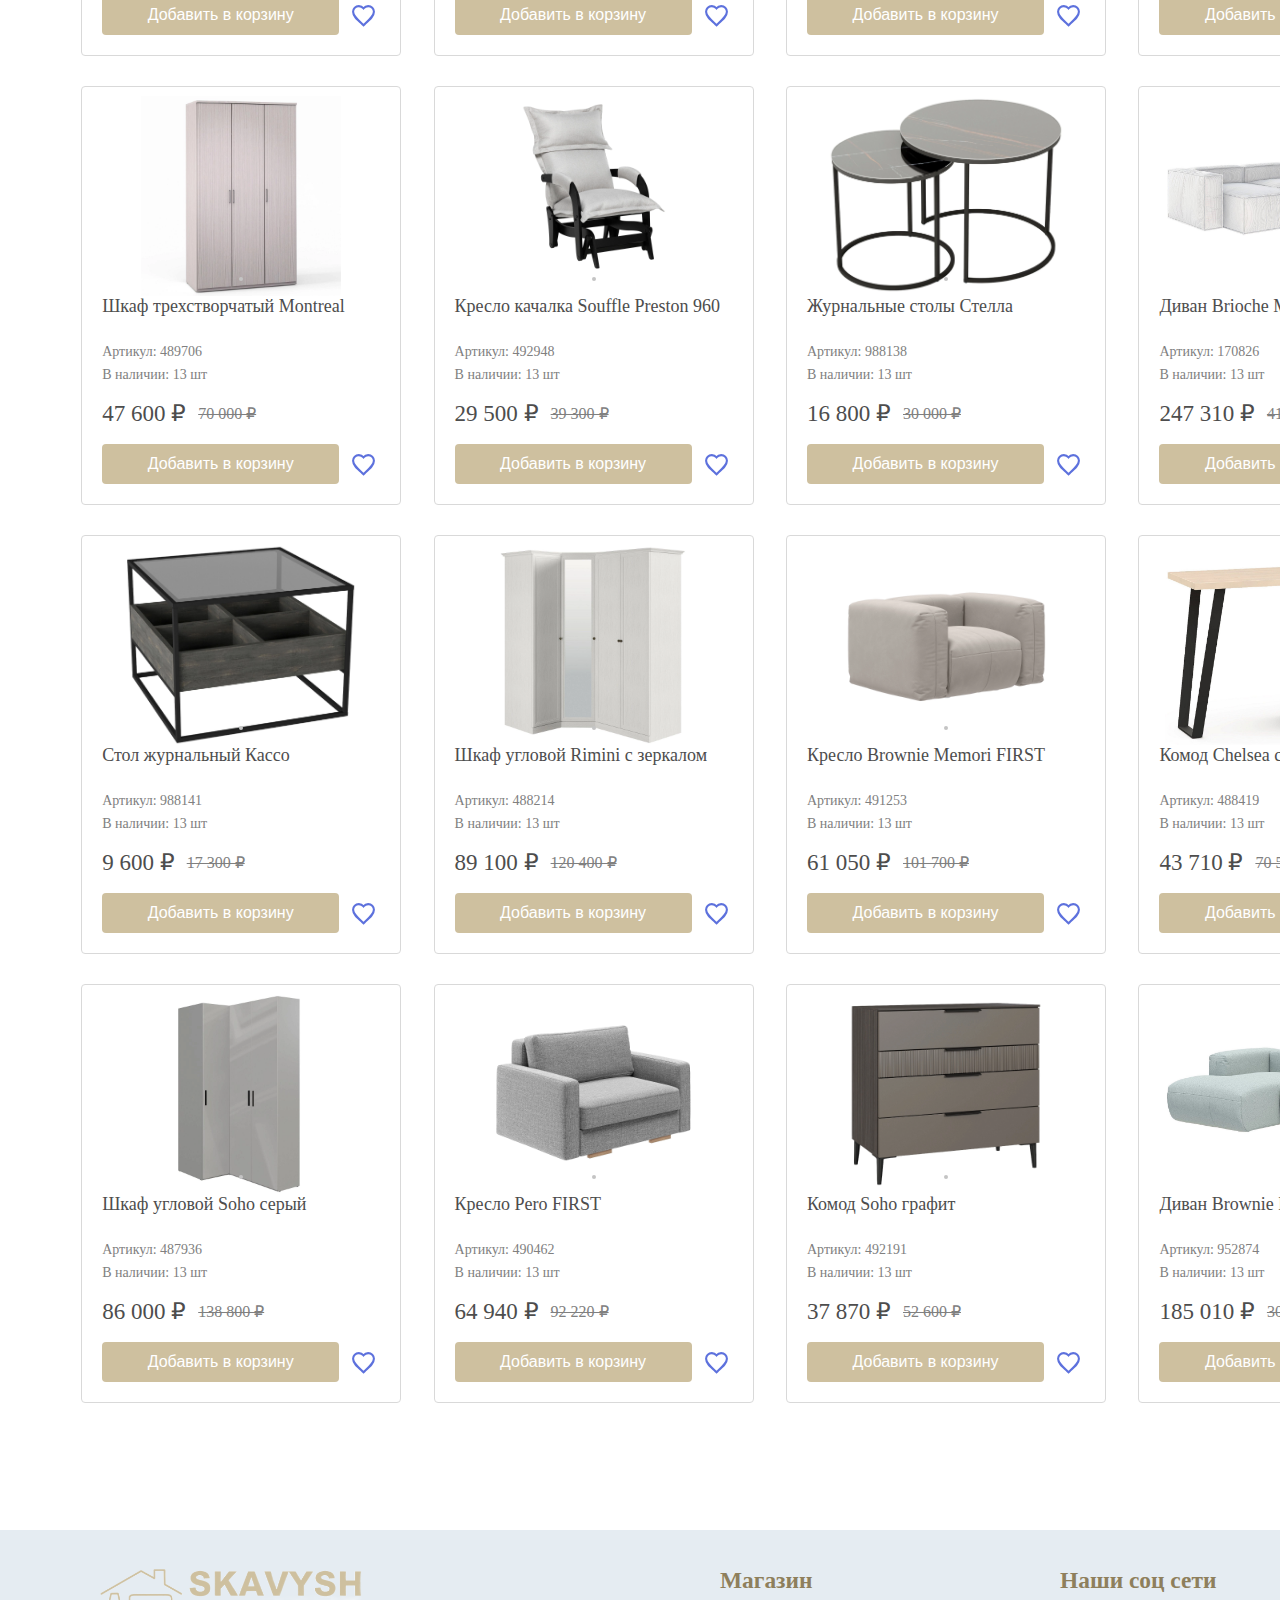
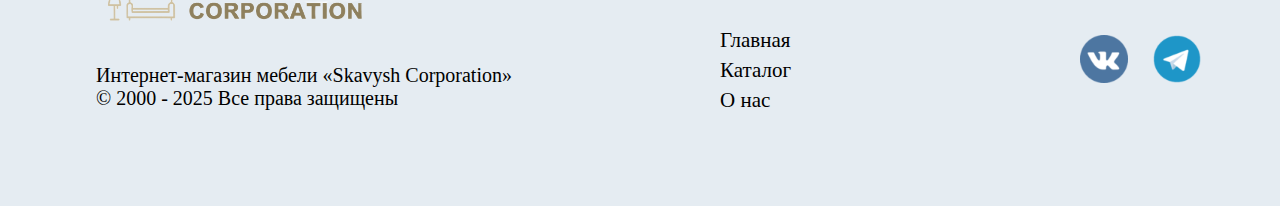
<file: catalog.html>
<!DOCTYPE html>
<html>
    <head>
<meta charset="utf-8">
<title>Каталог</title>
<link rel="shortcut icon" href="img/zer.png"  type="image/x-icon">
<link rel="stylesheet" href="style.css">
<script src="https://api-maps.yandex.ru/2.1/?lang=ru_RU" type="text/javascript"></script>
<script src="glaw.js" defer></script>
    </head>
    <body>
        <div id="mmm">
        <div id="header">
<div id="menu">
    <a href="vxod.html" target="blank" class="buton1">Войти</a>
    <div id="logo">
        <a href="glaw.html"> <img src="img\logo.png" alt="Картинка" height="130" width=""></a>
    </div>
    <div id="slogan">
      Гостиная <br>
      вашей мечты
    </div>
    <div class="search-container">
      <form onsubmit="return false;">
        <input type="text" id="searchInput" placeholder="Кто ищет — тот найдет">
      </form>
      <ul id="suggestions" class="suggestions"></ul>
    </div>
    <ul id="navbar">
        <b><li><a href="glaw.html">Главная</a></li></b>
        <b><li><a href="catalog.html">Каталог</a></li></b>
        <b><li><a href="about.html">О нас</a></li></b>
        <b><li><a href="basket.html">Корзина</a></li></b>
      </ul>
</div>
<div id="cente">
  <script>
  document.addEventListener("DOMContentLoaded", function () {
    const categoryFilter = document.getElementById("category");
    const brandFilter = document.getElementById("brand");
    const minPriceFilter = document.getElementById("min-price");
    const maxPriceFilter = document.getElementById("max-price");

    const products = document.querySelectorAll(".product");

    function filterProducts() {
      const selectedCategory = categoryFilter.value;
      const selectedBrand = brandFilter.value;
      const minPrice = parseFloat(minPriceFilter.value) || 0;
      const maxPrice = parseFloat(maxPriceFilter.value) || Infinity;

      products.forEach(product => {
        const category = product.dataset.category;
        const brand = product.dataset.brand;
        const price = parseFloat(product.dataset.price);

        const matchesCategory = category === selectedCategory || selectedCategory === "";
        const matchesBrand = brand === selectedBrand || selectedBrand === "";
        const matchesPrice = price >= minPrice && price <= maxPrice;

        if (matchesCategory && matchesBrand && matchesPrice) {
          product.style.display = "";
        } else {
          product.style.display = "none";
        }
      });
    }
    // Слушаем изменения в фильтрах
    categoryFilter.addEventListener("change", filterProducts);
    brandFilter.addEventListener("change", filterProducts);
    minPriceFilter.addEventListener("input", filterProducts);
    maxPriceFilter.addEventListener("input", filterProducts);
  });
  document.addEventListener("DOMContentLoaded", function () {
  // 🔹 Массив товаров — обрабатывается на всех страницах
  const products = [
    { title: "Диван Pero 2-х местный FIRST", url: "#" },
    { title: "Комод Soho белая", url: "#" },
    { title: "Шкаф угловой Soho беж", url: "#" },
    { title: "Кресло Villaggio с подлокотниками", url: "#" },
    { title: "Стол журнальный Sheffilton CT38", url: "#" },
    { title: "Стол журнальный Бруклин", url: "#" },
    { title: "Диван Brownie Memori Basic", url: "#" },
    { title: "Комод Montreal серый", url: "#" },
    { title: "Шкаф угловой Montreal серый", url: "#" },
    { title: "Кресло Brioche FIRST", url: "#" },
    { title: "Кресло Brioche Premier", url: "#" },
    { title: "Стол журнальный Эйден", url: "#" },
    { title: "Диван Monaco FIRST левый", url: "#" },
    { title: "Тумба под телевизор Montreal", url: "#" },
    { title: "Шкаф четырехстворчатый Soho", url: "#" },
    { title: "Шкаф трехстворчатый Montreal", url: "#" },
    { title: "Кресло качалка Souffle Preston 960", url: "#" },
    { title: "Журнальные столы Стелла", url: "#" },
    { title: "Диван Brioche Memori FIRST", url: "#" },
    { title: "Комод Altea", url: "#" },
    { title: "Стол журнальный Кассо", url: "#" },
    { title: "Шкаф угловой Rimini с зеркалом", url: "#" },
    { title: "Кресло Brownie Memori FIRST", url: "#" },
    { title: "Комод Chelsea серая со столом", url: "#" },
    { title: "Диван Pero угловой Basic", url: "#" },
    { title: "Шкаф угловой Soho серый", url: "#" },
    { title: "Кресло Pero FIRST", url: "#" },
    { title: "Комод Soho графит", url: "#" },
    { title: "Диван Brownie Memori Premier", url: "#" },
    { title: "Журнальный стол Джуан", url: "#" },
  ];
  const searchInput = document.getElementById("searchInput");
  const suggestions = document.getElementById("suggestions");
  // Проверка на наличие элементов (чтобы не было ошибок на других страницах)
  if (!searchInput || !suggestions) return;
  function updateSuggestions() {
    const query = searchInput.value.trim().toLowerCase();
    if (!query) {
      suggestions.style.display = "none";
      suggestions.innerHTML = "";
      return;
    }
    // Разбиваем запрос на слова
    const queryWords = query.split(" ").filter(word => word !== "");
    // Фильтруем товары, проверяя что все слова присутствуют в названии товара
    const matches = products.filter(product => {
      const title = product.title.toLowerCase();
      return queryWords.every(word => title.includes(word));
    });
    if (matches.length === 0) {
      suggestions.innerHTML = "<li style='padding: 5px 10px;'>Ничего не найдено</li>";
      suggestions.style.display = "block";
      return;
    }
    suggestions.innerHTML = matches.map(product => `
      <li style="padding: 5px 10px; border-bottom: 1px solid #eee;">
        <a href="${product.url}" style="text-decoration: none; color: inherit;">${product.title}</a>
      </li>
    `).join("");
    suggestions.style.display = "block";
  }
  searchInput.addEventListener("input", updateSuggestions);
  document.addEventListener("click", (e) => {
    if (!searchInput.contains(e.target) && !suggestions.contains(e.target)) {
      suggestions.style.display = "none";
    }
  });
});

document.addEventListener("DOMContentLoaded", function () {
  const addButtons = document.querySelectorAll(".add-to-cart");

  addButtons.forEach(button => {
    button.addEventListener("click", function () {
      const productElem = this.closest(".product");
      if (!productElem) return;

      // 1. Название
      const title = productElem
        .querySelector(".product__title a")
        .innerText
        .trim();

      // 2. Артикул
      const articleText = productElem
        .querySelector(".product__info .product__term")
        ?.innerText || "";
      const article = articleText.replace(/\D/g, "");

      // 3. Текущая (со скидкой) цена
      const priceText = productElem
        .querySelector(".product-price__current")
        .innerText;
      const price = parseInt(priceText.replace(/\D/g, ""), 10) || 0;

      // 4. Старая цена (если есть)
      const oldPriceText = productElem
        .querySelector(".product-price__old")
        ?.innerText || priceText;
      const oldPrice = parseInt(oldPriceText.replace(/\D/g, ""), 10) || price;

      // 5. Изображение
      const imgEl = productElem.querySelector(".image-switch__img img");
      const image = imgEl ? imgEl.src : "";

      // Загрузка существующей корзины
      let cartItems = JSON.parse(localStorage.getItem("cartItems")) || [];

      // Проверяем, есть ли этот товар (по title + article)
      const existing = cartItems.find(item =>
        item.title === title && item.article === article
      );

      if (existing) {
        // Увеличиваем количество (макс. 13)
        if (existing.quantity < 13) existing.quantity++;
      } else {
        // Иначе добавляем новый объект
        cartItems.push({ title, article, price, oldPrice, image, quantity: 1 });
      }

      // Сохраняем обратно в localStorage
      localStorage.setItem("cartItems", JSON.stringify(cartItems));

      // ---- А здесь ваша анимация перелёта или уведомление ----
      // Пример простого алерта:
      alert("Товар добавлен в корзину!");

      // Или, например, анимация иконки:
      // const cartLink = document.querySelector('.buton-cart');
      // cartLink.classList.add("animate-cart");
      // setTimeout(() => cartLink.classList.remove("animate-cart"), 500);
    });
  });
});
  </script>
  <div class="filters-container">
    <div class="filter-category">
      <label for="category">Категория</label>
      <select id="category" name="category">
        <option value="">Все категории</option>
        <option value="sofa">Диваны</option>
        <option value="dresser">Комоды</option>
        <option value="shelf">Шкафы</option>
        <option value="chairs">Кресла</option>
        <option value="table">Журнальные столы</option>
      </select>
    </div>
    <div class="filter-brand">
      <label for="brand">Бренд</label>
      <select id="brand" name="brand">
        <option value="">Все бренды</option>
        <option value="altea">Altea</option>
        <option value="brioche">Brioche</option>
        <option value="brownie">Brownie Memori</option>
        <option value="chelsea">Chelsea</option>
        <option value="monaco">Monaco</option>
        <option value="montreal">Montreal</option>
        <option value="pero">Pero</option>
        <option value="rimini">Rimini</option>
        <option value="sheffilton">Sheffilton</option>
        <option value="soho">Soho</option>
        <option value="souffle">Souffle Preston</option>
        <option value="villaggio">Villaggio</option>
        <option value="bryklin">Бруклин</option>
        <option value="djyan">Джуан</option>
        <option value="kacco">Кассо</option>
        <option value="stela">Стела</option>
        <option value="aden">Эйден</option>
      </select>
    </div>
    <div class="filter-price">
      <label for="price">Цена</label>
      <div class="price-inputs">
        <input type="number" id="min-price" placeholder="Минимум" />
        <input type="number" id="max-price" placeholder="Максимум" />
      </div>
    </div>
  </div>
  <div id="pap">
    <article class="product" data-category="sofa" data-brand="pero" data-price="79000" data-id="872276">
      <a href="tovar1.html" class="product__image">
        <div class="product__switch image-switch">
          <div class="image-switch__item">
            <div class="image-switch__img"><img src="img/1.jpg" alt=""></div>
          </div>
          <div class="image-switch__item">
            <div class="image-switch__img"><img src="img/1.1.jpg" alt=""></div>
          </div>
          <div class="image-switch__item">
            <div class="image-switch__img"><img src="img/1.2.jpg" alt=""></div>
          </div>
          <div class="image-switch__item">
            <div class="image-switch__img"><img src="img/1.3.jpg" alt=""></div>
          </div>
          <div class="image-switch__item">
            <div class="image-switch__img"><img src="img/1.4.jpg" alt=""></div>
          </div>
        </div>
        <ul class="product__image-pagination image-pagination" aria-hidden="true">
          <li class="image-pagination__item"></li>
        </ul>
      </a>
      <h3 class="product__title">
        <a href="tovar1.html">Диван Pero 2-х местный FIRST</a>
      </h3>
      <div class="product__props">
      </div>
      <div class="product__info">
        <span class="product__term">Артикул: 872276</span>
        <span class="product__available">В наличии: 13 шт</span>
      </div>
      <div class="product__price product-price">
        <span class="product-price__current">79 000 ₽</span>
        <span class="product-price__old">112 859 ₽</span>
      </div>
      <div class="product__actions">
        <button class="product__btn add-to-cart">Добавить в корзину</button>
        <button class="product__favorite" aria-label="Добавить в избранное">
          <!-- Непустое (outline) сердечко -->
          <svg width="25" height="25" viewBox="0 0 24 24">
            <path class="heart-icon" d="M12 21.35l-1.45-1.32C5.4 15.36 2 12.28 2 8.5 
              2 5.42 4.42 3 7.5 3c1.74 0 3.41.81 4.5 2.09C13.09 3.81 
              14.76 3 16.5 3 19.58 3 22 5.42 22 8.5c0 3.78-3.4 
              6.86-8.55 11.54L12 21.35z"/>
          </svg>
        </button>
      </div>
    </article>
    <article class="product" data-category="dresser" data-brand="soho" data-price="36720" data-id="149754">
      <a href="#" class="product__image">
        <div class="product__switch image-switch">
          <div class="image-switch__item">
            <div class="image-switch__img"><img src="img/11.webp" alt=""></div>
          </div>
        </div>
        <ul class="product__image-pagination image-pagination" aria-hidden="true">
          <li class="image-pagination__item"></li>
        </ul>
      </a>
      <h3 class="product__title">
        <a href="#">Комод Soho белая</a>
      </h3>
      <div class="product__props">
        <span class="product__rating">
      </div>
      <div class="product__info">
        <span class="product__term">Артикул: 149754</span>
        <span class="product__available">В наличии: 13 шт</span>
      </div>
      <div class="product__price product-price">
        <span class="product-price__current">36 720 ₽</span>
        <span class="product-price__old">51 000 ₽</span>
      </div>
      <div class="product__actions">
        <button class="product__btn add-to-cart">Добавить в корзину</button>
        <button class="product__favorite" aria-label="Добавить в избранное">
          <!-- Непустое (outline) сердечко -->
          <svg width="25" height="25" viewBox="0 0 24 24">
            <path class="heart-icon" d="M12 21.35l-1.45-1.32C5.4 15.36 2 12.28 2 8.5 
              2 5.42 4.42 3 7.5 3c1.74 0 3.41.81 4.5 2.09C13.09 3.81 
              14.76 3 16.5 3 19.58 3 22 5.42 22 8.5c0 3.78-3.4 
              6.86-8.55 11.54L12 21.35z"/>
          </svg>
        </button>
      </div>
    </article>
    <article class="product" data-category="shelf" data-brand="soho" data-price="91300" data-id="222451">
      <a href="#" class="product__image">
        <div class="product__switch image-switch">
          <div class="image-switch__item">
            <div class="image-switch__img"><img src="img/31.webp" alt=""></div>
          </div>
          <div class="image-switch__item">
            <div class="image-switch__img"><img src="img/31.1.webp" alt=""></div>
          </div>
        </div>
        <ul class="product__image-pagination image-pagination" aria-hidden="true">
          <li class="image-pagination__item"></li>
        </ul>
      </a>
      <h3 class="product__title">
        <a href="#">Шкаф угловой Soho беж</a>
      </h3>
      <div class="product__props">
      </div>
      <div class="product__info">
        <span class="product__term">Артикул: 222451</span>
        <span class="product__available">В наличии: 13 шт</span>
      </div>
      <div class="product__price product-price">
        <span class="product-price__current">91 300 ₽</span>
        <span class="product-price__old">129 900 ₽</span>
      </div>
      <div class="product__actions">
        <button class="product__btn add-to-cart">Добавить в корзину</button>
        <button class="product__favorite" aria-label="Добавить в избранное">
          <!-- Непустое (outline) сердечко -->
          <svg width="25" height="25" viewBox="0 0 24 24">
            <path class="heart-icon" d="M12 21.35l-1.45-1.32C5.4 15.36 2 12.28 2 8.5 
              2 5.42 4.42 3 7.5 3c1.74 0 3.41.81 4.5 2.09C13.09 3.81 
              14.76 3 16.5 3 19.58 3 22 5.42 22 8.5c0 3.78-3.4 
              6.86-8.55 11.54L12 21.35z"/>
          </svg>
        </button>
      </div>
    </article>
    <article class="product" data-category="chairs" data-brand="villaggio" data-price="111630" data-id="490957">
      <a href="#" class="product__image">
        <div class="product__switch image-switch">
          <div class="image-switch__item">
            <div class="image-switch__img"><img src="img/21.webp" alt=""></div>
          </div>
          <div class="image-switch__item">
            <div class="image-switch__img"><img src="img/21.1.webp" alt=""></div>
          </div>
          <div class="image-switch__item">
            <div class="image-switch__img"><img src="img/21.2.webp" alt=""></div>
          </div>
        </div>
        <ul class="product__image-pagination image-pagination" aria-hidden="true">
          <li class="image-pagination__item"></li>
        </ul>
      </a>
      <h3 class="product__title">
        <a href="#">Кресло Villaggio с подлокотниками</a>
      </h3>
      <div class="product__props">
        <span class="product__rating">  
      </div>
      <div class="product__info">
        <span class="product__term">Артикул: 490957</span>
        <span class="product__available">В наличии: 13 шт</span>
      </div>
      <div class="product__price product-price">
        <span class="product-price__current">111 630 ₽</span>
        <span class="product-price__old">159 471 ₽</span>
      </div>
      <div class="product__actions">
        <button class="product__btn add-to-cart">Добавить в корзину</button>
        <button class="product__favorite" aria-label="Добавить в избранное">
          <!-- Непустое (outline) сердечко -->
          <svg width="25" height="25" viewBox="0 0 24 24">
            <path class="heart-icon" d="M12 21.35l-1.45-1.32C5.4 15.36 2 12.28 2 8.5 
              2 5.42 4.42 3 7.5 3c1.74 0 3.41.81 4.5 2.09C13.09 3.81 
              14.76 3 16.5 3 19.58 3 22 5.42 22 8.5c0 3.78-3.4 
              6.86-8.55 11.54L12 21.35z"/>
          </svg>
        </button>
      </div>
    </article>
    <article class="product" data-category="table" data-brand="sheffilton" data-price="13630" data-id="995703">
      <a href="#" class="product__image">
        <div class="product__switch image-switch">
          <div class="image-switch__item">
            <div class="image-switch__img"><img src="img/26.webp" alt=""></div>
          </div>
          <div class="image-switch__item">
            <div class="image-switch__img"><img src="img/26.1.webp" alt=""></div>
          </div>
          <div class="image-switch__item">
            <div class="image-switch__img"><img src="img/26.2.webp" alt=""></div>
          </div>
        </div>
        <ul class="product__image-pagination image-pagination" aria-hidden="true">
          <li class="image-pagination__item"></li>
        </ul>
      </a>
      <h3 class="product__title">
        <a href="#">Стол журнальный Sheffilton CT38</a>
      </h3>
      <div class="product__props">
      </div>
      <div class="product__info">
        <span class="product__term">Артикул: 995703</span>
        <span class="product__available">В наличии: 13 шт</span>
      </div>
      <div class="product__price product-price">
        <span class="product-price__current">13 630 ₽</span>
        <span class="product-price__old">24 300 ₽</span>
      </div>
      <div class="product__actions">
        <button class="product__btn add-to-cart">Добавить в корзину</button>
        <button class="product__favorite" aria-label="Добавить в избранное">
          <!-- Непустое (outline) сердечко -->
          <svg width="25" height="25" viewBox="0 0 24 24">
            <path class="heart-icon" d="M12 21.35l-1.45-1.32C5.4 15.36 2 12.28 2 8.5 
              2 5.42 4.42 3 7.5 3c1.74 0 3.41.81 4.5 2.09C13.09 3.81 
              14.76 3 16.5 3 19.58 3 22 5.42 22 8.5c0 3.78-3.4 
              6.86-8.55 11.54L12 21.35z"/>
          </svg>
        </button>
      </div>
    </article>
    <article class="product" data-category="table" data-brand="bryklin" data-price="7900" data-id="879876">
      <a href="#" class="product__image">
        <div class="product__switch image-switch">
          <div class="image-switch__item">
            <div class="image-switch__img"><img src="img/27.jpg" alt=""></div>
          </div>
        </div>
        <ul class="product__image-pagination image-pagination" aria-hidden="true">
          <li class="image-pagination__item"></li>
        </ul>
      </a>
      <h3 class="product__title">
        <a href="#">Стол журнальный Бруклин</a>
      </h3>
      <div class="product__props">
      </div>
      <div class="product__info">
        <span class="product__term">Артикул: 879876</span>
        <span class="product__available">В наличии: 13 шт</span>
      </div>
      <div class="product__price product-price">
        <span class="product-price__current">7 900 ₽</span>
        <span class="product-price__old">14 200 ₽</span>
      </div>
      <div class="product__actions">
        <button class="product__btn add-to-cart">Добавить в корзину</button>
        <button class="product__favorite" aria-label="Добавить в избранное">
          <!-- Непустое (outline) сердечко -->
          <svg width="25" height="25" viewBox="0 0 24 24">
            <path class="heart-icon" d="M12 21.35l-1.45-1.32C5.4 15.36 2 12.28 2 8.5 
              2 5.42 4.42 3 7.5 3c1.74 0 3.41.81 4.5 2.09C13.09 3.81 
              14.76 3 16.5 3 19.58 3 22 5.42 22 8.5c0 3.78-3.4 
              6.86-8.55 11.54L12 21.35z"/>
          </svg>
        </button>
      </div>
    </article>
    <article class="product" data-category="sofa" data-brand="brownie" data-price="181470" data-id="829276">
      <a href="#" class="product__image">
        <div class="product__switch image-switch">
          <div class="image-switch__item">
            <div class="image-switch__img"><img src="img/6.jpg" alt=""></div>
          </div>
          <div class="image-switch__item">
            <div class="image-switch__img"><img src="img/6.1.jpg" alt=""></div>
          </div>
          <div class="image-switch__item">
            <div class="image-switch__img"><img src="img/6.2.jpg" alt=""></div>
          </div>
          <div class="image-switch__item">
            <div class="image-switch__img"><img src="img/6.3.jpg" alt=""></div>
          </div>
        </div>
        <ul class="product__image-pagination image-pagination" aria-hidden="true">
          <li class="image-pagination__item"></li>
        </ul>
      </a>
      <h3 class="product__title">
        <a href="#">Диван Brownie Memori Basic</a>
      </h3>
      <div class="product__props">
        <span class="product__rating">
      </div>
      <div class="product__info">
        <span class="product__term">Артикул: 829276</span>
        <span class="product__available">В наличии: 13 шт</span>
      </div>
      <div class="product__price product-price">
        <span class="product-price__current">181 470 ₽</span>
        <span class="product-price__old">302 448 ₽</span>
      </div>
      <div class="product__actions">
        <button class="product__btn add-to-cart">Добавить в корзину</button>
        <button class="product__favorite" aria-label="Добавить в избранное">
          <!-- Непустое (outline) сердечко -->
          <svg width="25" height="25" viewBox="0 0 24 24">
            <path class="heart-icon" d="M12 21.35l-1.45-1.32C5.4 15.36 2 12.28 2 8.5 
              2 5.42 4.42 3 7.5 3c1.74 0 3.41.81 4.5 2.09C13.09 3.81 
              14.76 3 16.5 3 19.58 3 22 5.42 22 8.5c0 3.78-3.4 
              6.86-8.55 11.54L12 21.35z"/>
          </svg>
        </button>
      </div>
    </article>
    <article class="product" data-category="dresser" data-brand="montreal" data-price="37500" data-id="349596">
      <a href="#" class="product__image">
        <div class="product__switch image-switch">
          <div class="image-switch__item">
            <div class="image-switch__img"><img src="img/2.webp" alt=""></div>
          </div>
          <div class="image-switch__item">
            <div class="image-switch__img"><img src="img/2.1.webp" alt=""></div>
          </div>
        </div>
        <ul class="product__image-pagination image-pagination" aria-hidden="true">
          <li class="image-pagination__item"></li>
        </ul>
      </a>
      <h3 class="product__title">
        <a href="#">Комод Montreal серый</a>
      </h3>
      <div class="product__props">
      </div>
      <div class="product__info">
        <span class="product__term">Артикул: 349596</span>
        <span class="product__available">В наличии: 13 шт</span>
      </div>
      <div class="product__price product-price">
        <span class="product-price__current">37 500 ₽</span>
        <span class="product-price__old">60 500 ₽</span>
      </div>
      <div class="product__actions">
        <button class="product__btn add-to-cart">Добавить в корзину</button>
        <button class="product__favorite" aria-label="Добавить в избранное">
          <!-- Непустое (outline) сердечко -->
          <svg width="25" height="25" viewBox="0 0 24 24">
            <path class="heart-icon" d="M12 21.35l-1.45-1.32C5.4 15.36 2 12.28 2 8.5 
              2 5.42 4.42 3 7.5 3c1.74 0 3.41.81 4.5 2.09C13.09 3.81 
              14.76 3 16.5 3 19.58 3 22 5.42 22 8.5c0 3.78-3.4 
              6.86-8.55 11.54L12 21.35z"/>
          </svg>
        </button>
      </div>
    </article>
    <article class="product" data-category="shelf" data-brand="montreal" data-price="98210" data-id="494093">
      <a href="#" class="product__image">
        <div class="product__switch image-switch">
          <div class="image-switch__item">
            <div class="image-switch__img"><img src="img/32.webp" alt=""></div>
          </div>
          <div class="image-switch__item">
            <div class="image-switch__img"><img src="img/32.1.webp" alt=""></div>
          </div>
        </div>
        <ul class="product__image-pagination image-pagination" aria-hidden="true">
          <li class="image-pagination__item"></li>
        </ul>
      </a>
      <h3 class="product__title">
        <a href="#">Шкаф угловой Montreal серый</a>
      </h3>
      <div class="product__props">
        <span class="product__rating">  
      </div>
      <div class="product__info">
        <span class="product__term">Артикул: 494093</span>
        <span class="product__available">В наличии: 13 шт</span>
      </div>
      <div class="product__price product-price">
        <span class="product-price__current">98 210 ₽</span>
        <span class="product-price__old">158 400 ₽</span>
      </div>
      <div class="product__actions">
        <button class="product__btn add-to-cart">Добавить в корзину</button>
        <button class="product__favorite" aria-label="Добавить в избранное">
          <!-- Непустое (outline) сердечко -->
          <svg width="25" height="25" viewBox="0 0 24 24">
            <path class="heart-icon" d="M12 21.35l-1.45-1.32C5.4 15.36 2 12.28 2 8.5 
              2 5.42 4.42 3 7.5 3c1.74 0 3.41.81 4.5 2.09C13.09 3.81 
              14.76 3 16.5 3 19.58 3 22 5.42 22 8.5c0 3.78-3.4 
              6.86-8.55 11.54L12 21.35z"/>
          </svg>
        </button>
      </div>
    </article>
    <article class="product" data-category="chairs" data-brand="brioche" data-price="80970" data-id="491230">
      <a href="#" class="product__image">
        <div class="product__switch image-switch">
          <div class="image-switch__item">
            <div class="image-switch__img"><img src="img/22.webp" alt=""></div>
          </div>
          <div class="image-switch__item">
            <div class="image-switch__img"><img src="img/22.1.webp" alt=""></div>
          </div>
          <div class="image-switch__item">
            <div class="image-switch__img"><img src="img/22.2.webp" alt=""></div>
          </div>
        </div>
        <ul class="product__image-pagination image-pagination" aria-hidden="true">
          <li class="image-pagination__item"></li>
        </ul>
      </a>
      <h3 class="product__title">
        <a href="#">Кресло Brioche FIRST</a>
      </h3>
      <div class="product__props">
      </div>
      <div class="product__info">
        <span class="product__term">Артикул: 491230</span>
        <span class="product__available">В наличии: 13 шт</span>
      </div>
      <div class="product__price product-price">
        <span class="product-price__current">80 970 ₽</span>
        <span class="product-price__old">134 950 ₽</span>
      </div>
      <div class="product__actions">
        <button class="product__btn add-to-cart">Добавить в корзину</button>
        <button class="product__favorite" aria-label="Добавить в избранное">
          <!-- Непустое (outline) сердечко -->
          <svg width="25" height="25" viewBox="0 0 24 24">
            <path class="heart-icon" d="M12 21.35l-1.45-1.32C5.4 15.36 2 12.28 2 8.5 
              2 5.42 4.42 3 7.5 3c1.74 0 3.41.81 4.5 2.09C13.09 3.81 
              14.76 3 16.5 3 19.58 3 22 5.42 22 8.5c0 3.78-3.4 
              6.86-8.55 11.54L12 21.35z"/>
          </svg>
        </button>
      </div>
    </article>
    <article class="product" data-category="chairs" data-brand="brioche" data-price="103330" data-id="490465">
      <a href="#" class="product__image">
        <div class="product__switch image-switch">
          <div class="image-switch__item">
            <div class="image-switch__img"><img src="img/23.webp" alt=""></div>
          </div>
          <div class="image-switch__item">
            <div class="image-switch__img"><img src="img/23.1.webp" alt=""></div>
          </div>
          <div class="image-switch__item">
            <div class="image-switch__img"><img src="img/23.2.webp" alt=""></div>
          </div>
        </div>
        <ul class="product__image-pagination image-pagination" aria-hidden="true">
          <li class="image-pagination__item"></li>
        </ul>
      </a>
      <h3 class="product__title">
        <a href="#">Кресло Brioche Premier</a>
      </h3>
      <div class="product__props">
      </div>
      <div class="product__info">
        <span class="product__term">Артикул: 490465</span>
        <span class="product__available">В наличии: 13 шт</span>
      </div>
      <div class="product__price product-price">
        <span class="product-price__current">103 330 ₽</span>
        <span class="product-price__old">172 200 ₽</span>
      </div>
      <div class="product__actions">
        <button class="product__btn add-to-cart">Добавить в корзину</button>
        <button class="product__favorite" aria-label="Добавить в избранное">
          <!-- Непустое (outline) сердечко -->
          <svg width="25" height="25" viewBox="0 0 24 24">
            <path class="heart-icon" d="M12 21.35l-1.45-1.32C5.4 15.36 2 12.28 2 8.5 
              2 5.42 4.42 3 7.5 3c1.74 0 3.41.81 4.5 2.09C13.09 3.81 
              14.76 3 16.5 3 19.58 3 22 5.42 22 8.5c0 3.78-3.4 
              6.86-8.55 11.54L12 21.35z"/>
          </svg>
        </button>
      </div>
    </article>
    <article class="product" data-category="table" data-brand="aden" data-price="12490" data-id="101016"> 
      <a href="#" class="product__image">
        <div class="product__switch image-switch">
          <div class="image-switch__item">
            <div class="image-switch__img"><img src="img/28.webp" alt=""></div>
          </div>
          <div class="image-switch__item">
            <div class="image-switch__img"><img src="img/28.1.webp" alt=""></div>
          </div>
          <div class="image-switch__item">
            <div class="image-switch__img"><img src="img/28.2.webp" alt=""></div>
          </div>
        </div>
        <ul class="product__image-pagination image-pagination" aria-hidden="true">
          <li class="image-pagination__item"></li>
        </ul>
      </a>
      <h3 class="product__title">
        <a href="#">Стол журнальный Эйден</a>
      </h3>
      <div class="product__props">
        <span class="product__rating">
      </div>
      <div class="product__info">
        <span class="product__term">Артикул: 101016</span>
        <span class="product__available">В наличии: 13 шт</span>
      </div>
      <div class="product__price product-price">
        <span class="product-price__current">12 490  ₽</span>
        <span class="product-price__old">22 400 ₽</span>
      </div>
      <div class="product__actions">
        <button class="product__btn add-to-cart">Добавить в корзину</button>
        <button class="product__favorite" aria-label="Добавить в избранное">
          <!-- Непустое (outline) сердечко -->
          <svg width="25" height="25" viewBox="0 0 24 24">
            <path class="heart-icon" d="M12 21.35l-1.45-1.32C5.4 15.36 2 12.28 2 8.5 
              2 5.42 4.42 3 7.5 3c1.74 0 3.41.81 4.5 2.09C13.09 3.81 
              14.76 3 16.5 3 19.58 3 22 5.42 22 8.5c0 3.78-3.4 
              6.86-8.55 11.54L12 21.35z"/>
          </svg>
        </button>
      </div>
    </article>
    <article class="product" data-category="sofa" data-brand="monaco" data-price="207160" data-id="779846">
      <a href="#" class="product__image">
        <div class="product__switch image-switch">
          <div class="image-switch__item">
            <div class="image-switch__img"><img src="img/7.jpg" alt=""></div>
          </div>
          <div class="image-switch__item">
            <div class="image-switch__img"><img src="img/7.1.jpg" alt=""></div>
          </div>
          <div class="image-switch__item">
            <div class="image-switch__img"><img src="img/7.2.jpg" alt=""></div>
          </div>
          <div class="image-switch__item">
            <div class="image-switch__img"><img src="img/7.3.jpg" alt=""></div>
          </div>
        </div>
        <ul class="product__image-pagination image-pagination" aria-hidden="true">
          <li class="image-pagination__item"></li>
        </ul>
      </a>
      <h3 class="product__title">
        <a href="#">Диван Monaco FIRST левый</a>
      </h3>
      <div class="product__props">
      </div>
      <div class="product__info">
        <span class="product__term">Артикул: 779846</span>
        <span class="product__available">В наличии: 13 шт</span>
      </div>
      <div class="product__price product-price">
        <span class="product-price__current">207 160 ₽</span>
        <span class="product-price__old">295 940 ₽</span>
      </div>
      <div class="product__actions">
        <button class="product__btn add-to-cart">Добавить в корзину</button>
        <button class="product__favorite" aria-label="Добавить в избранное">
          <!-- Непустое (outline) сердечко -->
          <svg width="25" height="25" viewBox="0 0 24 24">
            <path class="heart-icon" d="M12 21.35l-1.45-1.32C5.4 15.36 2 12.28 2 8.5 
              2 5.42 4.42 3 7.5 3c1.74 0 3.41.81 4.5 2.09C13.09 3.81 
              14.76 3 16.5 3 19.58 3 22 5.42 22 8.5c0 3.78-3.4 
              6.86-8.55 11.54L12 21.35z"/>
          </svg>
        </button>
      </div>
    </article>
    <article class="product" data-category="dresser" data-brand="montreal" data-price="54810" data-id="490831">
      <a href="#" class="product__image">
        <div class="product__switch image-switch">
          <div class="image-switch__item">
            <div class="image-switch__img"><img src="img/12.jpg" alt=""></div>
          </div>
          <div class="image-switch__item">
            <div class="image-switch__img"><img src="img/12.1.jpg" alt=""></div>
          </div>
        </div>
        <ul class="product__image-pagination image-pagination" aria-hidden="true">
          <li class="image-pagination__item"></li>
        </ul>
      </a>
      <h3 class="product__title">
        <a href="#">Тумба под телевизор Montreal</a>
      </h3>
      <div class="product__props">
        <span class="product__rating">  
      </div>
      <div class="product__info">
        <span class="product__term">Артикул: 490831</span>
        <span class="product__available">В наличии: 13 шт</span>
      </div>
      <div class="product__price product-price">
        <span class="product-price__current">54 810 ₽</span>
        <span class="product-price__old">88 400 ₽</span>
      </div>
      <div class="product__actions">
        <button class="product__btn add-to-cart">Добавить в корзину</button>
        <button class="product__favorite" aria-label="Добавить в избранное">
          <!-- Непустое (outline) сердечко -->
          <svg width="25" height="25" viewBox="0 0 24 24">
            <path class="heart-icon" d="M12 21.35l-1.45-1.32C5.4 15.36 2 12.28 2 8.5 
              2 5.42 4.42 3 7.5 3c1.74 0 3.41.81 4.5 2.09C13.09 3.81 
              14.76 3 16.5 3 19.58 3 22 5.42 22 8.5c0 3.78-3.4 
              6.86-8.55 11.54L12 21.35z"/>
          </svg>
        </button>
      </div>
    </article>
    <article class="product" data-category="shelf" data-brand="soho" data-price="78810" data-id="486846">
      <a href="#" class="product__image">
        <div class="product__switch image-switch">
          <div class="image-switch__item">
            <div class="image-switch__img"><img src="img/33.webp" alt=""></div>
          </div>
          <div class="image-switch__item">
            <div class="image-switch__img"><img src="img/33.1.webp" alt=""></div>
          </div>
        </div>
        <ul class="product__image-pagination image-pagination" aria-hidden="true">
          <li class="image-pagination__item"></li>
        </ul>
      </a>
      <h3 class="product__title">
        <a href="#">Шкаф четырехстворчатый Soho</a>
      </h3>
      <div class="product__props">
      </div>
      <div class="product__info">
        <span class="product__term">Артикул: 486846</span>
        <span class="product__available">В наличии: 13 шт</span>
      </div>
      <div class="product__price product-price">
        <span class="product-price__current">78 810 ₽</span>
        <span class="product-price__old">106 500 ₽</span>
      </div>
      <div class="product__actions">
        <button class="product__btn add-to-cart">Добавить в корзину</button>
        <button class="product__favorite" aria-label="Добавить в избранное">
          <!-- Непустое (outline) сердечко -->
          <svg width="25" height="25" viewBox="0 0 24 24">
            <path class="heart-icon" d="M12 21.35l-1.45-1.32C5.4 15.36 2 12.28 2 8.5 
              2 5.42 4.42 3 7.5 3c1.74 0 3.41.81 4.5 2.09C13.09 3.81 
              14.76 3 16.5 3 19.58 3 22 5.42 22 8.5c0 3.78-3.4 
              6.86-8.55 11.54L12 21.35z"/>
          </svg>
        </button>
      </div>
    </article>
    <article class="product" data-category="shelf" data-brand="montreal" data-price="47600" data-id="489706">
      <a href="#" class="product__image">
        <div class="product__switch image-switch">
          <div class="image-switch__item">
            <div class="image-switch__img"><img src="img/34.webp" alt=""></div>
          </div>
          <div class="image-switch__item">
            <div class="image-switch__img"><img src="img/34.1.webp" alt=""></div>
          </div>
        </div>
        <ul class="product__image-pagination image-pagination" aria-hidden="true">
          <li class="image-pagination__item"></li>
        </ul>
      </a>
      <h3 class="product__title">
        <a href="#">Шкаф трехстворчатый Montreal</a>
      </h3>
      <div class="product__props">
      </div>
      <div class="product__info">
        <span class="product__term">Артикул: 489706</span>
        <span class="product__available">В наличии: 13 шт</span>
      </div>
      <div class="product__price product-price">
        <span class="product-price__current">47 600 ₽</span>
        <span class="product-price__old">70 000 ₽</span>
      </div>
      <div class="product__actions">
        <button class="product__btn add-to-cart">Добавить в корзину</button>
        <button class="product__favorite" aria-label="Добавить в избранное">
          <!-- Непустое (outline) сердечко -->
          <svg width="25" height="25" viewBox="0 0 24 24">
            <path class="heart-icon" d="M12 21.35l-1.45-1.32C5.4 15.36 2 12.28 2 8.5 
              2 5.42 4.42 3 7.5 3c1.74 0 3.41.81 4.5 2.09C13.09 3.81 
              14.76 3 16.5 3 19.58 3 22 5.42 22 8.5c0 3.78-3.4 
              6.86-8.55 11.54L12 21.35z"/>
          </svg>
        </button>
      </div>
    </article>
    <article class="product" data-category="chairs" data-brand="souffle" data-price="29500" data-id="492948">
      <a href="#" class="product__image">
        <div class="product__switch image-switch">
          <div class="image-switch__item">
            <div class="image-switch__img"><img src="img/24.webp" alt=""></div>
          </div>
          <div class="image-switch__item">
            <div class="image-switch__img"><img src="img/24.1.webp" alt=""></div>
          </div>
          <div class="image-switch__item">
            <div class="image-switch__img"><img src="img/24.2.webp" alt=""></div>
          </div>
          <div class="image-switch__item">
            <div class="image-switch__img"><img src="img/24.3.webp" alt=""></div>
          </div>
        </div>
        <ul class="product__image-pagination image-pagination" aria-hidden="true">
          <li class="image-pagination__item"></li>
        </ul>
      </a>
      <h3 class="product__title">
        <a href="#">Кресло качалка Souffle Preston 960</a>
      </h3>
      <div class="product__props">
        <span class="product__rating">
      </div>
      <div class="product__info">
        <span class="product__term">Артикул: 492948</span>
        <span class="product__available">В наличии: 13 шт</span>
      </div>
      <div class="product__price product-price">
        <span class="product-price__current">29 500 ₽</span>
        <span class="product-price__old">39 300 ₽</span>
      </div>
      <div class="product__actions">
        <button class="product__btn add-to-cart">Добавить в корзину</button>
        <button class="product__favorite" aria-label="Добавить в избранное">
          <!-- Непустое (outline) сердечко -->
          <svg width="25" height="25" viewBox="0 0 24 24">
            <path class="heart-icon" d="M12 21.35l-1.45-1.32C5.4 15.36 2 12.28 2 8.5 
              2 5.42 4.42 3 7.5 3c1.74 0 3.41.81 4.5 2.09C13.09 3.81 
              14.76 3 16.5 3 19.58 3 22 5.42 22 8.5c0 3.78-3.4 
              6.86-8.55 11.54L12 21.35z"/>
          </svg>
        </button>
      </div>
    </article>
    <article class="product" data-category="table" data-brand="stela" data-price="16800" data-id="988138">
      <a href="#" class="product__image">
        <div class="product__switch image-switch">
          <div class="image-switch__item">
            <div class="image-switch__img"><img src="img/29.webp" alt=""></div>
          </div>
        </div>
        <ul class="product__image-pagination image-pagination" aria-hidden="true">
          <li class="image-pagination__item"></li>
        </ul>
      </a>
      <h3 class="product__title">
        <a href="#">Журнальные столы Стелла</a>
      </h3>
      <div class="product__props">
      </div>
      <div class="product__info">
        <span class="product__term">Артикул: 988138</span>
        <span class="product__available">В наличии: 13 шт</span>
      </div>
      <div class="product__price product-price">
        <span class="product-price__current">16 800 ₽</span>
        <span class="product-price__old">30 000 ₽</span>
      </div>
      <div class="product__actions">
        <button class="product__btn add-to-cart">Добавить в корзину</button>
        <button class="product__favorite" aria-label="Добавить в избранное">
          <!-- Непустое (outline) сердечко -->
          <svg width="25" height="25" viewBox="0 0 24 24">
            <path class="heart-icon" d="M12 21.35l-1.45-1.32C5.4 15.36 2 12.28 2 8.5 
              2 5.42 4.42 3 7.5 3c1.74 0 3.41.81 4.5 2.09C13.09 3.81 
              14.76 3 16.5 3 19.58 3 22 5.42 22 8.5c0 3.78-3.4 
              6.86-8.55 11.54L12 21.35z"/>
          </svg>
        </button>
      </div>
    </article>
    <article class="product" data-category="sofa" data-brand="brioche" data-price="247310" data-id="170826">
      <a href="#" class="product__image">
        <div class="product__switch image-switch">
          <div class="image-switch__item">
            <div class="image-switch__img"><img src="img/9.jpg" alt=""></div>
          </div>
          <div class="image-switch__item">
            <div class="image-switch__img"><img src="img/9.1.jpg" alt=""></div>
          </div>
          <div class="image-switch__item">
            <div class="image-switch__img"><img src="img/9.2.jpg" alt=""></div>
          </div>
        </div>
        <ul class="product__image-pagination image-pagination" aria-hidden="true">
          <li class="image-pagination__item"></li>
        </ul>
      </a>
      <h3 class="product__title">
        <a href="#">Диван Brioche Memori FIRST</a>
      </h3>
      <div class="product__props">
        <span class="product__rating">  
      </div>
      <div class="product__info">
        <span class="product__term">Артикул: 170826</span>
        <span class="product__available">В наличии: 13 шт</span>
      </div>
      <div class="product__price product-price">
        <span class="product-price__current">247 310 ₽</span>
        <span class="product-price__old">412 179 ₽</span>
      </div>
      <div class="product__actions">
        <button class="product__btn add-to-cart">Добавить в корзину</button>
        <button class="product__favorite" aria-label="Добавить в избранное">
          <!-- Непустое (outline) сердечко -->
          <svg width="25" height="25" viewBox="0 0 24 24">
            <path class="heart-icon" d="M12 21.35l-1.45-1.32C5.4 15.36 2 12.28 2 8.5 
              2 5.42 4.42 3 7.5 3c1.74 0 3.41.81 4.5 2.09C13.09 3.81 
              14.76 3 16.5 3 19.58 3 22 5.42 22 8.5c0 3.78-3.4 
              6.86-8.55 11.54L12 21.35z"/>
          </svg>
        </button>
      </div>
    </article>
    <article class="product" data-category="dresser" data-brand="altea" data-price="12400" data-id="491296">
      <a href="#" class="product__image">
        <div class="product__switch image-switch">
          <div class="image-switch__item">
            <div class="image-switch__img"><img src="img/13.webp" alt=""></div>
          </div>
          <div class="image-switch__item">
            <div class="image-switch__img"><img src="img/13.1.webp" alt=""></div>
          </div>
        </div>
        <ul class="product__image-pagination image-pagination" aria-hidden="true">
          <li class="image-pagination__item"></li>
        </ul>
      </a>
      <h3 class="product__title">
        <a href="#">Комод Altea</a>
      </h3>
      <div class="product__props">
      </div>
      <div class="product__info">
        <span class="product__term">Артикул: 491296</span>
        <span class="product__available">В наличии: 13 шт</span>
      </div>
      <div class="product__price product-price">
        <span class="product-price__current">12 400 ₽</span>
        <span class="product-price__old">18 200 ₽</span>
      </div>
      <div class="product__actions">
        <button class="product__btn add-to-cart">Добавить в корзину</button>
        <button class="product__favorite" aria-label="Добавить в избранное">
          <!-- Непустое (outline) сердечко -->
          <svg width="25" height="25" viewBox="0 0 24 24">
            <path class="heart-icon" d="M12 21.35l-1.45-1.32C5.4 15.36 2 12.28 2 8.5 
              2 5.42 4.42 3 7.5 3c1.74 0 3.41.81 4.5 2.09C13.09 3.81 
              14.76 3 16.5 3 19.58 3 22 5.42 22 8.5c0 3.78-3.4 
              6.86-8.55 11.54L12 21.35z"/>
          </svg>
        </button>
      </div>
    </article>
    <article class="product" data-category="table" data-brand="kacco" data-price="9600" data-id="988141">
      <a href="#" class="product__image">
        <div class="product__switch image-switch">
          <div class="image-switch__item">
            <div class="image-switch__img"><img src="img/30.webp" alt=""></div>
          </div>
          <div class="image-switch__item">
            <div class="image-switch__img"><img src="img/30.1.webp" alt=""></div>
          </div>
          <div class="image-switch__item">
            <div class="image-switch__img"><img src="img/30.2.webp" alt=""></div>
          </div>
        </div>
        <ul class="product__image-pagination image-pagination" aria-hidden="true">
          <li class="image-pagination__item"></li>
        </ul>
      </a>
      <h3 class="product__title">
        <a href="#">Стол журнальный Кассо</a>
      </h3>
      <div class="product__props">
      </div>
      <div class="product__info">
        <span class="product__term">Артикул: 988141</span>
        <span class="product__available">В наличии: 13 шт</span>
      </div>
      <div class="product__price product-price">
        <span class="product-price__current">9 600 ₽</span>
        <span class="product-price__old">17 300 ₽</span>
      </div>
      <div class="product__actions">
        <button class="product__btn add-to-cart">Добавить в корзину</button>
        <button class="product__favorite" aria-label="Добавить в избранное">
          <!-- Непустое (outline) сердечко -->
          <svg width="25" height="25" viewBox="0 0 24 24">
            <path class="heart-icon" d="M12 21.35l-1.45-1.32C5.4 15.36 2 12.28 2 8.5 
              2 5.42 4.42 3 7.5 3c1.74 0 3.41.81 4.5 2.09C13.09 3.81 
              14.76 3 16.5 3 19.58 3 22 5.42 22 8.5c0 3.78-3.4 
              6.86-8.55 11.54L12 21.35z"/>
          </svg>
        </button>
      </div>
    </article>
    <article class="product" data-category="shelf" data-brand="rimini" data-price="89100" data-id="488214">
      <a href="#" class="product__image">
        <div class="product__switch image-switch">
          <div class="image-switch__item">
            <div class="image-switch__img"><img src="img/35.webp" alt=""></div>
          </div>
          <div class="image-switch__item">
            <div class="image-switch__img"><img src="img/35.1.webp" alt=""></div>
          </div>
        </div>
        <ul class="product__image-pagination image-pagination" aria-hidden="true">
          <li class="image-pagination__item"></li>
        </ul>
      </a>
      <h3 class="product__title">
        <a href="#">Шкаф угловой Rimini с зеркалом</a>
      </h3>
      <div class="product__props">
        <span class="product__rating">
      </div>
      <div class="product__info">
        <span class="product__term">Артикул: 488214</span>
        <span class="product__available">В наличии: 13 шт</span>
      </div>
      <div class="product__price product-price">
        <span class="product-price__current">89 100 ₽</span>
        <span class="product-price__old">120 400 ₽</span>
      </div>
      <div class="product__actions">
        <button class="product__btn add-to-cart">Добавить в корзину</button>
        <button class="product__favorite" aria-label="Добавить в избранное">
          <!-- Непустое (outline) сердечко -->
          <svg width="25" height="25" viewBox="0 0 24 24">
            <path class="heart-icon" d="M12 21.35l-1.45-1.32C5.4 15.36 2 12.28 2 8.5 
              2 5.42 4.42 3 7.5 3c1.74 0 3.41.81 4.5 2.09C13.09 3.81 
              14.76 3 16.5 3 19.58 3 22 5.42 22 8.5c0 3.78-3.4 
              6.86-8.55 11.54L12 21.35z"/>
          </svg>
        </button>
      </div>
    </article>
    <article class="product" data-category="chairs" data-brand="brownie" data-price="61050" data-id="491253">
      <a href="#" class="product__image">
        <div class="product__switch image-switch">
          <div class="image-switch__item">
            <div class="image-switch__img"><img src="img/25.webp" alt=""></div>
          </div>
          <div class="image-switch__item">
            <div class="image-switch__img"><img src="img/25.1.webp" alt=""></div>
          </div>
        </div>
        <ul class="product__image-pagination image-pagination" aria-hidden="true">
          <li class="image-pagination__item"></li>
        </ul>
      </a>
      <h3 class="product__title">
        <a href="#">Кресло Brownie Memori FIRST</a>
      </h3>
      <div class="product__props">
      </div>
      <div class="product__info">
        <span class="product__term">Артикул: 491253</span>
        <span class="product__available">В наличии: 13 шт</span>
      </div>
      <div class="product__price product-price">
        <span class="product-price__current">61 050 ₽</span>
        <span class="product-price__old">101 700 ₽</span>
      </div>
      <div class="product__actions">
        <button class="product__btn add-to-cart">Добавить в корзину</button>
        <button class="product__favorite" aria-label="Добавить в избранное">
          <!-- Непустое (outline) сердечко -->
          <svg width="25" height="25" viewBox="0 0 24 24">
            <path class="heart-icon" d="M12 21.35l-1.45-1.32C5.4 15.36 2 12.28 2 8.5 
              2 5.42 4.42 3 7.5 3c1.74 0 3.41.81 4.5 2.09C13.09 3.81 
              14.76 3 16.5 3 19.58 3 22 5.42 22 8.5c0 3.78-3.4 
              6.86-8.55 11.54L12 21.35z"/>
          </svg>
        </button>
      </div>
    </article>
    <article class="product" data-category="dresser" data-brand="chelsea" data-price="43710" data-id="488419">
      <a href="#" class="product__image">
        <div class="product__switch image-switch">
          <div class="image-switch__item">
            <div class="image-switch__img"><img src="img/14.jpg" alt=""></div>
          </div>
          <div class="image-switch__item">
            <div class="image-switch__img"><img src="img/14.1.jpg" alt=""></div>
          </div>
        </div>
        <ul class="product__image-pagination image-pagination" aria-hidden="true">
          <li class="image-pagination__item"></li>
        </ul>
      </a>
      <h3 class="product__title">
        <a href="#">Комод Chelsea серая со столом</a>
      </h3>
      <div class="product__props">
        <span class="product__rating">  
      </div>
      <div class="product__info">
        <span class="product__term">Артикул: 488419</span>
        <span class="product__available">В наличии: 13 шт</span>
      </div>
      <div class="product__price product-price">
        <span class="product-price__current">43 710 ₽</span>
        <span class="product-price__old">70 500 ₽</span>
      </div>
      <div class="product__actions">
        <button class="product__btn add-to-cart">Добавить в корзину</button>
        <button class="product__favorite" aria-label="Добавить в избранное">
          <!-- Непустое (outline) сердечко -->
          <svg width="25" height="25" viewBox="0 0 24 24">
            <path class="heart-icon" d="M12 21.35l-1.45-1.32C5.4 15.36 2 12.28 2 8.5 
              2 5.42 4.42 3 7.5 3c1.74 0 3.41.81 4.5 2.09C13.09 3.81 
              14.76 3 16.5 3 19.58 3 22 5.42 22 8.5c0 3.78-3.4 
              6.86-8.55 11.54L12 21.35z"/>
          </svg>
        </button>
      </div>
    </article>
    <article class="product" data-category="sofa" data-brand="pero" data-price="111430" data-id="219496">
      <a href="#" class="product__image">
        <div class="product__switch image-switch">
          <div class="image-switch__item">
            <div class="image-switch__img"><img src="img/8.jpg" alt=""></div>
          </div>
          <div class="image-switch__item">
            <div class="image-switch__img"><img src="img/8.1.jpg" alt=""></div>
          </div>
          <div class="image-switch__item">
            <div class="image-switch__img"><img src="img/8.2.jpg" alt=""></div>
          </div>
        </div>
        <ul class="product__image-pagination image-pagination" aria-hidden="true">
          <li class="image-pagination__item"></li>
        </ul>
      </a>
      <h3 class="product__title">
        <a href="#">Диван Pero угловой Basic</a>
      </h3>
      <div class="product__props">
      </div>
      <div class="product__info">
        <span class="product__term">Артикул: 219496</span>
        <span class="product__available">В наличии: 13 шт</span>
      </div>
      <div class="product__price product-price">
        <span class="product-price__current">111 430 ₽</span>
        <span class="product-price__old">159 181 ₽</span>
      </div>
      <div class="product__actions">
        <button class="product__btn add-to-cart">Добавить в корзину</button>
        <button class="product__favorite" aria-label="Добавить в избранное">
          <!-- Непустое (outline) сердечко -->
          <svg width="25" height="25" viewBox="0 0 24 24">
            <path class="heart-icon" d="M12 21.35l-1.45-1.32C5.4 15.36 2 12.28 2 8.5 
              2 5.42 4.42 3 7.5 3c1.74 0 3.41.81 4.5 2.09C13.09 3.81 
              14.76 3 16.5 3 19.58 3 22 5.42 22 8.5c0 3.78-3.4 
              6.86-8.55 11.54L12 21.35z"/>
          </svg>
        </button>
      </div>
    </article>
    <article class="product" data-category="shelf" data-brand="soho" data-price="86000" data-id="487936">
      <a href="#" class="product__image">
        <div class="product__switch image-switch">
          <div class="image-switch__item">
            <div class="image-switch__img"><img src="img/36.webp" alt=""></div>
          </div>
          <div class="image-switch__item">
            <div class="image-switch__img"><img src="img/36.1.webp" alt=""></div>
          </div>
        </div>
        <ul class="product__image-pagination image-pagination" aria-hidden="true">
          <li class="image-pagination__item"></li>
        </ul>
      </a>
      <h3 class="product__title">
        <a href="#">Шкаф угловой Soho серый</a>
      </h3>
      <div class="product__props">
      </div>
      <div class="product__info">
        <span class="product__term">Артикул: 487936</span>
        <span class="product__available">В наличии: 13 шт</span>
      </div>
      <div class="product__price product-price">
        <span class="product-price__current">86 000 ₽</span>
        <span class="product-price__old">138 800 ₽</span>
      </div>
      <div class="product__actions">
        <button class="product__btn add-to-cart">Добавить в корзину</button>
        <button class="product__favorite" aria-label="Добавить в избранное">
          <!-- Непустое (outline) сердечко -->
          <svg width="25" height="25" viewBox="0 0 24 24">
            <path class="heart-icon" d="M12 21.35l-1.45-1.32C5.4 15.36 2 12.28 2 8.5 
              2 5.42 4.42 3 7.5 3c1.74 0 3.41.81 4.5 2.09C13.09 3.81 
              14.76 3 16.5 3 19.58 3 22 5.42 22 8.5c0 3.78-3.4 
              6.86-8.55 11.54L12 21.35z"/>
          </svg>
        </button>
      </div>
    </article>
    <article class="product" data-category="chairs" data-brand="pero" data-price="64940" data-id="490462">
      <a href="#" class="product__image">
        <div class="product__switch image-switch">
          <div class="image-switch__item">
            <div class="image-switch__img"><img src="img/4.webp" alt=""></div>
          </div>
          <div class="image-switch__item">
            <div class="image-switch__img"><img src="img/4.1.webp" alt=""></div>
          </div>
          <div class="image-switch__item">
            <div class="image-switch__img"><img src="img/4.2.webp" alt=""></div>
          </div>
        </div>
        <ul class="product__image-pagination image-pagination" aria-hidden="true">
          <li class="image-pagination__item"></li>
        </ul>
      </a>
      <h3 class="product__title">
        <a href="#">Кресло Pero FIRST</a>
      </h3>
      <div class="product__props">
        <span class="product__rating">
      </div>
      <div class="product__info">
        <span class="product__term">Артикул: 490462</span>
        <span class="product__available">В наличии: 13 шт</span>
      </div>
      <div class="product__price product-price">
        <span class="product-price__current">64 940 ₽</span>
        <span class="product-price__old">92 220 ₽</span>
      </div>
      <div class="product__actions">
        <button class="product__btn add-to-cart">Добавить в корзину</button>
        <button class="product__favorite" aria-label="Добавить в избранное">
          <!-- Непустое (outline) сердечко -->
          <svg width="25" height="25" viewBox="0 0 24 24">
            <path class="heart-icon" d="M12 21.35l-1.45-1.32C5.4 15.36 2 12.28 2 8.5 
              2 5.42 4.42 3 7.5 3c1.74 0 3.41.81 4.5 2.09C13.09 3.81 
              14.76 3 16.5 3 19.58 3 22 5.42 22 8.5c0 3.78-3.4 
              6.86-8.55 11.54L12 21.35z"/>
          </svg>
        </button>
      </div>
    </article>
    <article class="product" data-category="dresser" data-brand="soho" data-price="37870" data-id="492191">
      <a href="#" class="product__image">
        <div class="product__switch image-switch">
          <div class="image-switch__item">
            <div class="image-switch__img"><img src="img/15.webp" alt=""></div>
          </div>
        </div>
        <ul class="product__image-pagination image-pagination" aria-hidden="true">
          <li class="image-pagination__item"></li>
        </ul>
      </a>
      <h3 class="product__title">
        <a href="#">Комод Soho графит</a>
      </h3>
      <div class="product__props">
      </div>
      <div class="product__info">
        <span class="product__term">Артикул: 492191</span>
        <span class="product__available">В наличии: 13 шт</span>
      </div>
      <div class="product__price product-price">
        <span class="product-price__current">37 870 ₽</span>
        <span class="product-price__old">52 600 ₽</span>
      </div>
      <div class="product__actions">
        <button class="product__btn add-to-cart">Добавить в корзину</button>
        <button class="product__favorite" aria-label="Добавить в избранное">
          <!-- Непустое (outline) сердечко -->
          <svg width="25" height="25" viewBox="0 0 24 24">
            <path class="heart-icon" d="M12 21.35l-1.45-1.32C5.4 15.36 2 12.28 2 8.5 
              2 5.42 4.42 3 7.5 3c1.74 0 3.41.81 4.5 2.09C13.09 3.81 
              14.76 3 16.5 3 19.58 3 22 5.42 22 8.5c0 3.78-3.4 
              6.86-8.55 11.54L12 21.35z"/>
          </svg>
        </button>
      </div>
    </article>
    <article class="product" data-category="sofa" data-brand="brownie" data-price="185010" data-id="952874">
      <a href="#" class="product__image">
        <div class="product__switch image-switch">
          <div class="image-switch__item">
            <div class="image-switch__img"><img src="img/10.jpg" alt=""></div>
          </div>
          <div class="image-switch__item">
            <div class="image-switch__img"><img src="img/10.1.jpg" alt=""></div>
          </div>
          <div class="image-switch__item">
            <div class="image-switch__img"><img src="img/10.2.jpg" alt=""></div>
          </div>
        </div>
        <ul class="product__image-pagination image-pagination" aria-hidden="true">
          <li class="image-pagination__item"></li>
        </ul>
      </a>
      <h3 class="product__title">
        <a href="#">Диван Brownie Memori Premier</a>
      </h3>
      <div class="product__props">
        <span class="product__rating">  
      </div>
      <div class="product__info">
        <span class="product__term">Артикул: 952874</span>
        <span class="product__available">В наличии: 13 шт</span>
      </div>
      <div class="product__price product-price">
        <span class="product-price__current">185 010 ₽</span>
        <span class="product-price__old">308 353 ₽</span>
      </div>
      <div class="product__actions">
        <button class="product__btn add-to-cart">Добавить в корзину</button>
        <button class="product__favorite" aria-label="Добавить в избранное">
          <!-- Непустое (outline) сердечко -->
          <svg width="25" height="25" viewBox="0 0 24 24">
            <path class="heart-icon" d="M12 21.35l-1.45-1.32C5.4 15.36 2 12.28 2 8.5 
              2 5.42 4.42 3 7.5 3c1.74 0 3.41.81 4.5 2.09C13.09 3.81 
              14.76 3 16.5 3 19.58 3 22 5.42 22 8.5c0 3.78-3.4 
              6.86-8.55 11.54L12 21.35z"/>
          </svg>
        </button>
      </div>
    </article>
    <article class="product" data-category="table" data-brand="djyan" data-price="31500" data-id="879876">
      <a href="#" class="product__image">
        <div class="product__switch image-switch">
          <div class="image-switch__item">
            <div class="image-switch__img"><img src="img/5.1.jpg" alt=""></div>
          </div>
          <div class="image-switch__item">
            <div class="image-switch__img"><img src="img/5.jpg" alt=""></div>
          </div>
        </div>
        <ul class="product__image-pagination image-pagination" aria-hidden="true">
          <li class="image-pagination__item"></li>
        </ul>
      </a>
      <h3 class="product__title">
        <a href="#">Журнальный стол Джуан</a>
      </h3>
      <div class="product__props">
      </div>
      <div class="product__info">
        <span class="product__term">Артикул: 879876</span>
        <span class="product__available">В наличии: 13 шт</span>
      </div>
      <div class="product__price product-price">
        <span class="product-price__current">31 500 ₽</span>
        <span class="product-price__old">56 000 ₽</span>
      </div>
      <div class="product__actions">
        <button class="product__btn add-to-cart">Добавить в корзину</button>
        <button class="product__favorite" aria-label="Добавить в избранное">
          <!-- Непустое (outline) сердечко -->
          <svg width="25" height="25" viewBox="0 0 24 24">
            <path class="heart-icon" d="M12 21.35l-1.45-1.32C5.4 15.36 2 12.28 2 8.5 
              2 5.42 4.42 3 7.5 3c1.74 0 3.41.81 4.5 2.09C13.09 3.81 
              14.76 3 16.5 3 19.58 3 22 5.42 22 8.5c0 3.78-3.4 
              6.86-8.55 11.54L12 21.35z"/>
          </svg>
        </button>
      </div>
    </article>
  </div>
</div>
<div id="footer">
  <div id="logot">
    <a href="catalog.html"> <img src="img\logot.png" alt="Картинка" height="130" width=""></a>
</div>
<div id="mesto">
  Интернет-магазин мебели «Skavysh Corporation» <br>
  © 2000 - 2025 Все права защищены
</div>
<div id="mop">
  <h3>Магазин</h3>
  <br>
        <a href="glaw.html" class="change-color-link">Главная</a><br>
        <a href="catalog.html" class="change-color-link">Каталог</a><br>
        <a href="about.html" class="change-color-link">О нас</a><br>
</div>
<div id="mmaa">
  <h3>Наши соц сети</h3>
  <br>
  <div style="margin-top: 10px; margin-left: 30px;">
    <a href="https://vk.com/mebelkom_com?ysclid=ma84gyyldq468460055" style="margin: 0 10px; margin-left: -10px;">
      <img src="img/999.png" alt="Facebook" width="48" height="48">
    </a>
    <a href="https://t.me/mebelkrk" style="margin: 0 10px;">
      <img src="img/99.png" alt="Instagram" width="48" height="48">
    </a>
  </div>
</div>
<div id="mup">
  <h3>Контакты</h3>
  <br>
  г. Красноярск, ул. Красраб 160/46<br>
  <h5>Пн-Сб 10:00-19:00, Вс 10:00-18:00</h5>
  8 (913) 555-12-44<br>
  8 (391) 555-12-44<br>
  <a href="#" class="change-color-link">SkavyshCorp@mail.ru</a><br>
  <br>
</div>
</div>
        </div>
        </div>
        <script>
document.addEventListener('DOMContentLoaded', () => {
  // Ключи в localStorage
  const IDS_KEY  = 'favorites';        // для ID-шников (отметка сердечком)
  const ITEMS_KEY = 'favoriteItems';   // для полного описания карточек

  // Загрузка из хранилища
  let favoriteIds   = JSON.parse(localStorage.getItem(IDS_KEY)  || '[]');
  let favoriteItems = JSON.parse(localStorage.getItem(ITEMS_KEY) || '[]');

  // Помечаем уже избранные
  document.querySelectorAll('.product').forEach(card => {
    const id = card.dataset.id;
    if (favoriteIds.includes(id)) {
      const icon = card.querySelector('.heart-icon');
      icon && icon.classList.add('active');
    }
  });

  // Делегируем клик по сердечку
  document.addEventListener('click', e => {
    const btn = e.target.closest('.product__favorite');
    if (!btn) return;
    const card = btn.closest('.product');
    const id = card.dataset.id;
    const icon = btn.querySelector('.heart-icon');
    if (!id || !icon) return;

    const idx = favoriteIds.indexOf(id);
    if (idx > -1) {
      // убрать
      favoriteIds.splice(idx, 1);
      favoriteItems = favoriteItems.filter(x => x.id !== id);
      icon.classList.remove('active');
    } else {
      // добавить
      favoriteIds.push(id);
      favoriteItems.push({
        id,
        img:   card.querySelector('.image-switch__img img')?.src || '',
        title: card.querySelector('.product__title a')?.innerText.trim() || '',
        price: card.querySelector('.product-price__current')?.innerText.trim() || ''
      });
      icon.classList.add('active');
    }

    // сохранить
    localStorage.setItem(IDS_KEY, JSON.stringify(favoriteIds));
    localStorage.setItem(ITEMS_KEY, JSON.stringify(favoriteItems));
  });
});
document.addEventListener('DOMContentLoaded', () => {
  const IDS_KEY   = 'favorites';
  const ITEMS_KEY = 'favoriteItems';

  let favIds   = JSON.parse(localStorage.getItem(IDS_KEY)   || '[]');
  let favItems = JSON.parse(localStorage.getItem(ITEMS_KEY) || '[]');

  // помечаем иконки
  document.querySelectorAll('.product').forEach(card => {
    const id = card.dataset.id;
    if (favIds.includes(id)) {
      card.querySelector('.heart-icon')?.classList.add('active');
    }
  });

  document.addEventListener('click', e => {
    const btn  = e.target.closest('.product__favorite');
    if (!btn) return;
    const card = btn.closest('.product');
    const id   = card.dataset.id;
    if (!id) return;

    const idx = favIds.indexOf(id);
    if (idx > -1) {
      // удалить
      favIds.splice(idx, 1);
      favItems = favItems.filter(x => x.id !== id);
      btn.querySelector('.heart-icon').classList.remove('active');
    } else {
      // добавить
      favIds.push(id);
      favItems.push({
        id,
        html: card.outerHTML   // <-- сохраняем весь HTML карточки
      });
      btn.querySelector('.heart-icon').classList.add('active');
    }

    localStorage.setItem(IDS_KEY,   JSON.stringify(favIds));
    localStorage.setItem(ITEMS_KEY, JSON.stringify(favItems));
  });
});
</script>
    </body>
</html>
</file>
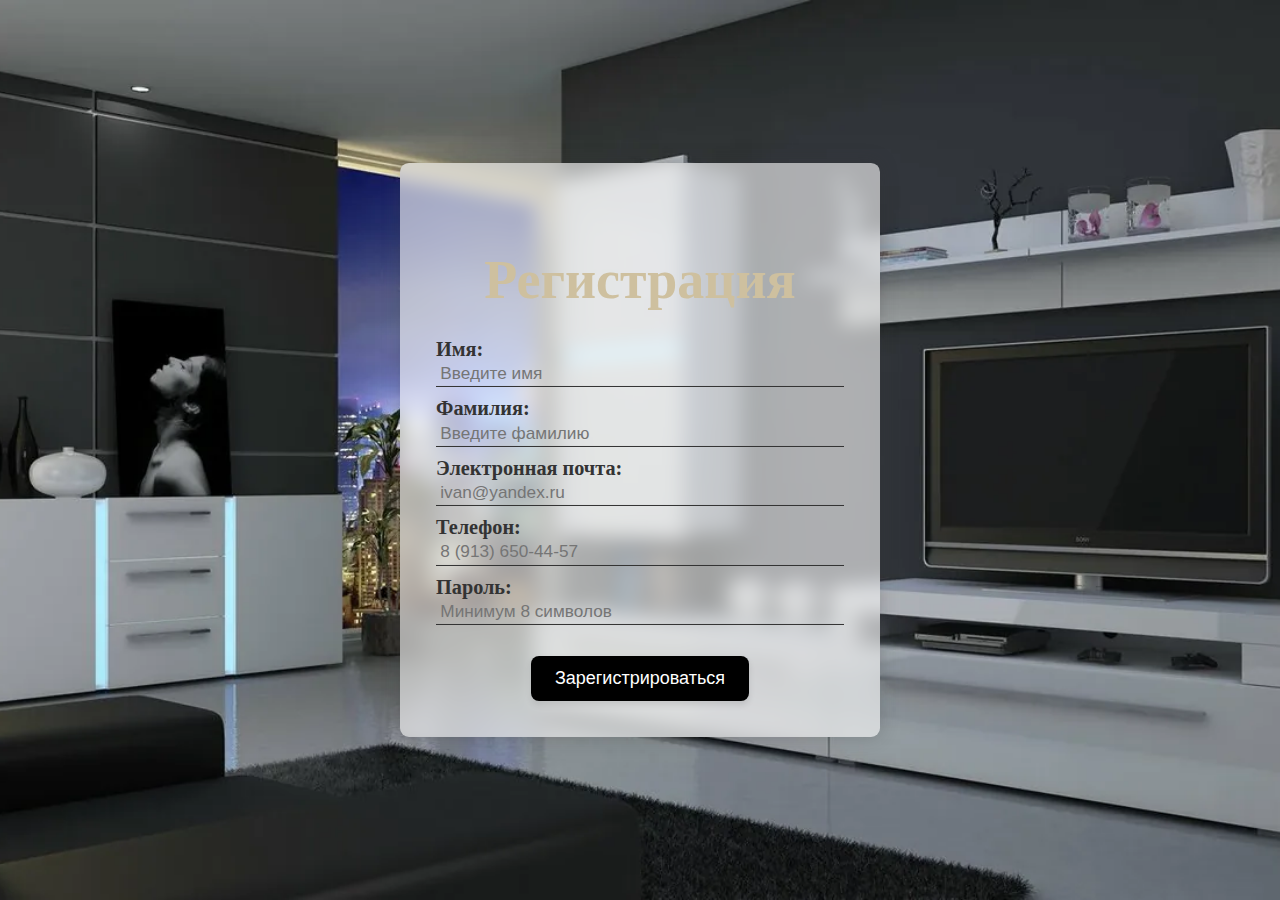
<file: regi.html>
<!DOCTYPE html>
<html>
    <head>
<meta charset="utf-8">
<title>Регистрация</title>
<link rel="shortcut icon" href="img/zer.png"  type="image/x-icon">
<link rel="stylesheet" href="style.css">
<script src="script.js" defer></script>
    </head>
    <body>
        <div class="container">
          <h1>Регистрация</h1>
          <form id="registrationForm" novalidate>
            <label>
              Имя:
              <input type="text" id="firstName" name="firstName" required pattern="[A-Za-zА-Яа-яЁё]+" placeholder="Введите имя">
              <span class="error" id="firstNameError"></span>
            </label>
            <label>
              Фамилия:
              <input type="text" id="lastName" name="lastName" required pattern="[A-Za-zА-Яа-яЁё]+" placeholder="Введите фамилию">
              <span class="error" id="lastNameError"></span>
            </label>
            <label>
              Электронная почта:
              <input type="email" id="email" name="email" required placeholder="ivan@yandex.ru">
              <span class="error" id="emailError"></span>
            </label>
            <label>
              Телефон:
              <input type="tel" id="phone" name="phone" required 
                     placeholder="8 (913) 650-44-57" 
                     pattern="^\+8 \(\d{3}\) \d{3}-\d{2}-\d{2}$">
              <span class="error" id="phoneError"></span>
            </label>
            <label>
              Пароль:
              <input type="password" id="password" name="password" required 
                     placeholder="Минимум 8 символов" 
                     pattern="^(?=.*[A-Za-z])(?=.*\d)[A-Za-z\d]{8,}$">
              <span class="error" id="passwordError"></span>
            </label>
            <br>
            <button type="submit">Зарегистрироваться</button>
            <div id="errorMessages" style="display:none; color: red; margin-top: 10px;"></div>
          </form>
        </div>
        <style>
          @import url(https://fonts.googleapis.com/css?family=Cookie|Raleway:300,700,400);
*{
	box-sizing: border-box;
	font-size: 1em;
	margin: 0;
	padding: 0;
}
body{
	background: url('img/44.webp') center no-repeat;
	background-size: cover;
	color: #333;
	font-size: 18px;
	font-family: 'Times New Roman', Times, serif;
}
.container{
	border-radius: 0.5em;
	box-shadow: 0 0 1em 0 rgba(51,51,51,0.25);
	display: block;
	max-width: 480px;
	overflow: hidden;
	-webkit-transform: translate(-50%, -50%);
	-ms-transform: translate(-50%, -50%);
	transform: translate(-50%, -50%);
	padding: 2em;
	position: absolute;
		top: 50%;
		left: 50%;
		z-index: 1;
	width: 98%;
}
.container:before{
	background: url('img/44.webp') center no-repeat;
	background-size: cover;
	content: '';
	-webkit-filter: blur(10px);
	filter: blur(10px);
	height: 100vh;
	position: absolute;
		top: 50%;
		left: 50%;
		z-index: -1;
	-webkit-transform: translate(-50%, -50%);
	-ms-transform: translate(-50%, -50%);
	transform: translate(-50%, -50%);
	width: 100vw;
}
.container:after{
	background: rgba(255,255,255,0.6);
	content: '';
	display: block;
	height: 100%;
	position: absolute;
		top: 0;
		left: 0;
		z-index: -1;
	width: 100%;
}
form button.submit{
	background: rgba(255,255,255,0.25);
	border: 1px solid #333;
	line-height: 1em;
	padding: 0.5em 0.5em;
	-webkit-transition: all 0.25s;
	transition: all 0.25s;
}
form button:hover,
form button:focus,
form button:active,
form button.loading{
	background: #333;
	color: #fff;
	outline: none;
}
form button.success{
	background: #27ae60;
	border-color: #27ae60; 
	color: #fff;
}
@-webkit-keyframes spin{
	from{ transform: rotate(0deg); }
	to{ transform: rotate(360deg); }
}
@keyframes spin{
	from{ transform: rotate(0deg); }
	to{ transform: rotate(360deg); }
}
form button span.loading-spinner{
	-webkit-animation: spin 0.5s linear infinite;
	animation: spin 0.5s linear infinite;
	border: 2px solid #fff;
	border-top-color: transparent;
	border-radius: 50%;
	display: inline-block;
	height: 1em;
	width: 1em;
}
form label{
	border-bottom: 1px solid #333;
	display: block;
	font-size: 1.125em;
	margin-bottom: 0.5em;
	-webkit-transition: all 0.25s;
	transition: all 0.25s;
}
form label.col-one-half{
	float: left;
	width: 50%;
}
form label.col-one-half:nth-of-type(even){
	border-left: 1px solid #333;
	padding-left: 0.25em;
}
form label input{
	background: none;
	border: none;
  font-size: 0.85em;
	line-height: 1em;
	font-weight: 300;
	padding: 0.125em 0.25em;
	width: 100%;
}
form label input:focus{
	outline: none;
}
form label input:-webkit-autofill{
	background-color: transparent !important;
}
form label span.label-text{
	display: block;
	font-size: 0.5em;
	font-weight: bold;
	padding-left: 0.5em;
	text-transform: uppercase;
	-webkit-transition: all 0.25s;
	transition: all 0.25s;
}
form label.checkbox{
	border-bottom: 0;
	text-align: center;
}
form label.checkbox input{
	display: none;
}
form label.checkbox span{
	font-size: 0.5em;
}
form label.checkbox span:before{
	content: '\e157';
	display: inline-block;
	font-family: 'Glyphicons Halflings';
	font-size: 1.125em;
	padding-right: 0.25em;
	position: relative;
		top: 1px;
}
form label.checkbox input:checked + span:before{content: '\e067';}
form label.invalid{border-color: #c0392b !important;}
form label.invalid span.label-text{color: #c0392b;}
form label.password{position: relative;}
form label.password button.toggle-visibility{
	background: none;
	border: none;
	cursor: pointer;
	font-size: 0.75em;
	line-height: 1em;
	position: absolute;
		top: 50%;
		right: 0.5em;
	text-align: center;
	-webkit-transform: translateY(-50%);
	-ms-transform: translateY(-50%);
	transform: translateY(-50%);
	-webkit-transition: all 0.25s;
	transition: all 0.25s;
}
form label.password button.toggle-visibility:hover,
form label.password button.toggle-visibility:focus,
form label.password button.toggle-visibility:active{
	color: #000;
	outline: none;
}
form label.password button.toggle-visibility span{vertical-align: middle;}
h1{
	font-size: 3em;
	margin: 0 0 0.5em 0;
	text-align: center;
	font-family: 'Times New Roman', Times, serif;
}
h1 img{
	height: auto;
	margin: 0 auto;
	max-width: 240px;
	width: 100%;
}
html{
	font-size: 18px;
	height: 100%;
}
.text-center{
	text-align: center;
}
button {
  background: black;
  border: none;
  color: #fff;
  text-align: center;
  padding: 12px 24px;
  font-size: 1.0em;
  border-radius: 8px;
  cursor: pointer;
  transition: background 0.3s ease, transform 0.2s ease, box-shadow 0.2s ease;
  box-shadow: 0 4px 6px rgba(0, 0, 0, 0.1);
}
button {
  display: block;
  margin: 0 auto;
}
button:hover {
  background: linear-gradient(45deg, white, black);
  transform: translateY(-2px);
  box-shadow: 0 6px 8px rgba(0, 0, 0, 0.15);
}
button:active {
  transform: translateY(0);
  box-shadow: 0 4px 6px rgba(0, 0, 0, 0.1);
}
        </style>
      </body>
</html>
</file>
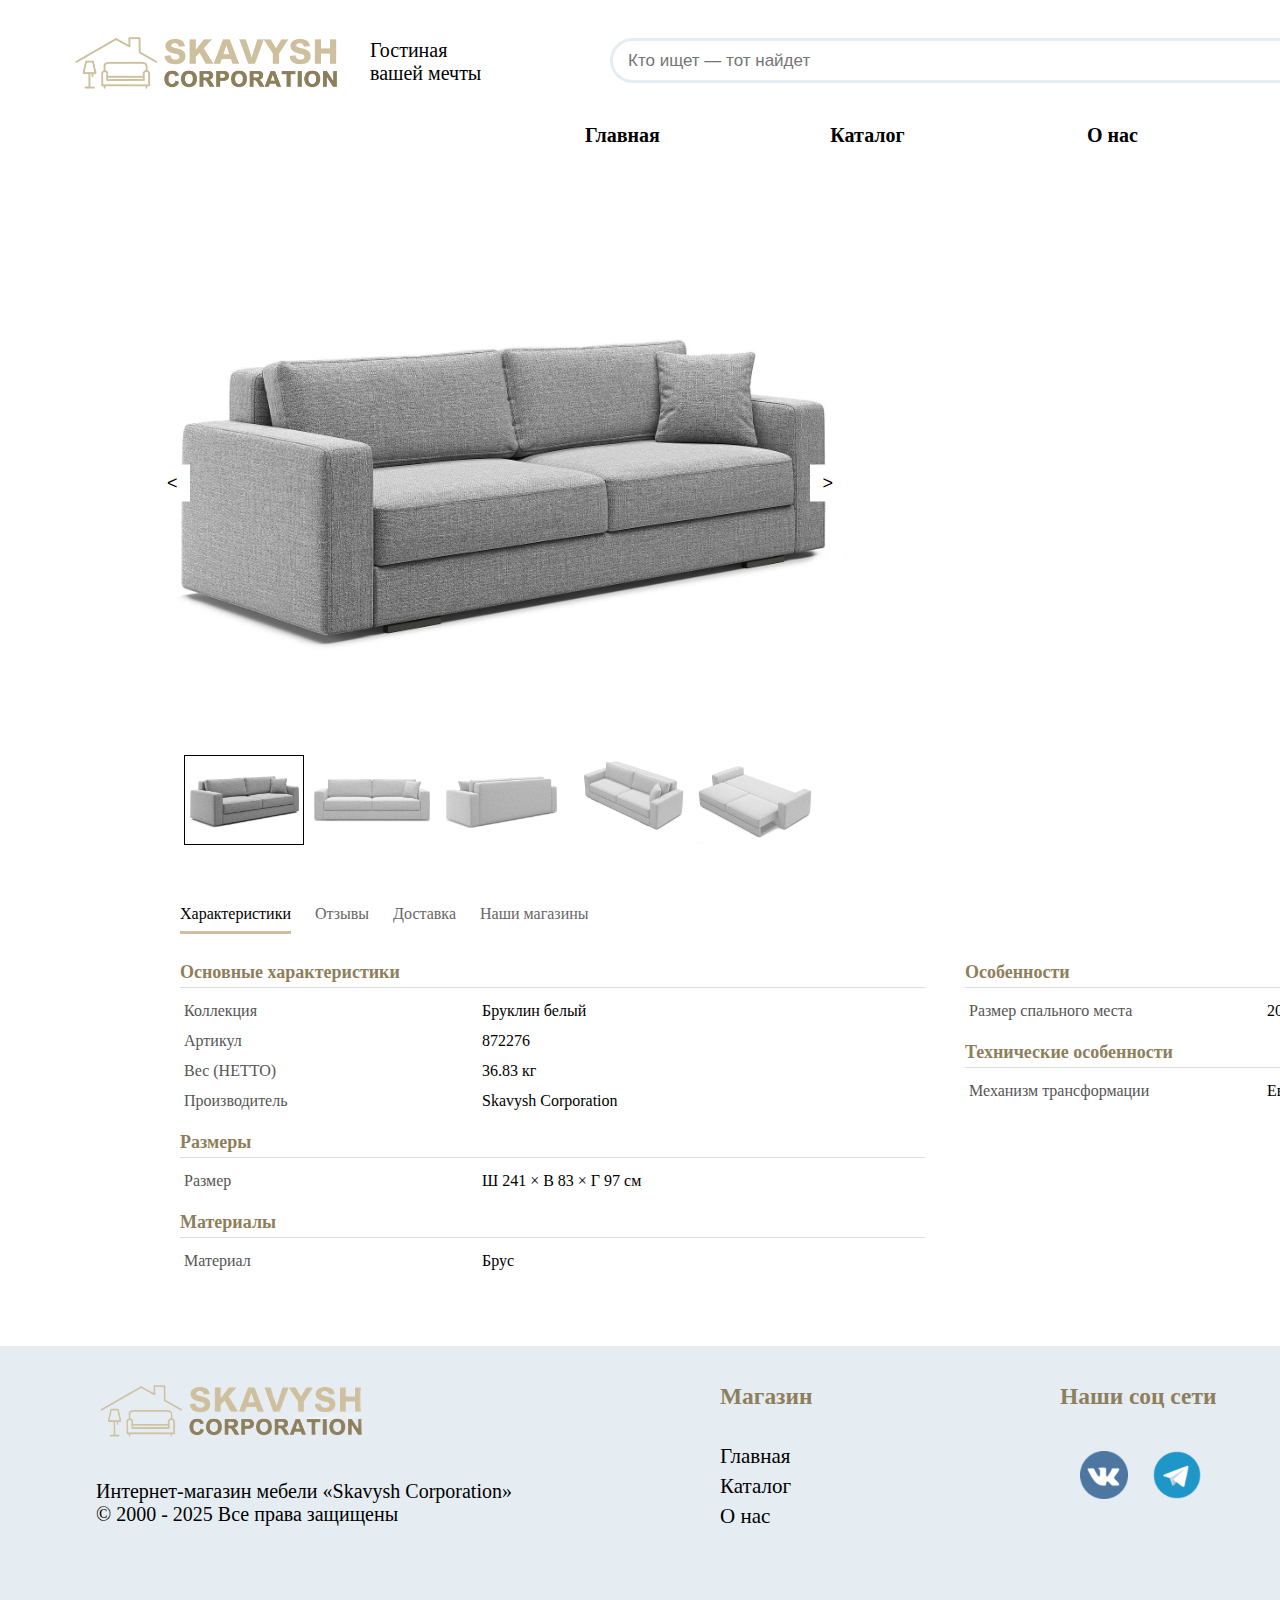
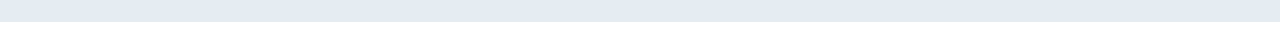
<file: tovar1.html>
<!DOCTYPE html>
<html>
    <head>
<meta charset="utf-8">
<title>Диван Pero 2-х местный FIRST</title>
<link rel="shortcut icon" href="img/zer.png"  type="image/x-icon">
<link rel="stylesheet" href="style.css">
<script src="glaw.js" defer></script>
    </head>
    <body>
        <div id="mmm">
        <div id="header">
<div id="menu">
    <a href="vxod.html" target="blank" class="buton1">Войти</a>
    <div id="logo">
        <a href="glaw.html"> <img src="img\logo.png" alt="Картинка" height="130" width=""></a>
    </div>
    <div id="slogan">
      Гостиная <br>
      вашей мечты
    </div>
    <div class="search-container">
      <form onsubmit="return false;">
        <input type="text" id="searchInput" placeholder="Кто ищет — тот найдет">
      </form>
      <ul id="suggestions" class="suggestions"></ul>
    </div>
    <ul id="navbar">
        <b><li><a href="glaw.html" class="active">Главная</a></li></b>
        <b><li><a href="catalog.html" class="active">Каталог</a></li></b>
        <b><li><a href="about.html" class="active">О нас</a></li></b>
        <b><li><a href="basket.html" class="active">Корзина </a></li></b>
      </ul>
</div>
<div id="centerrrq">
  <script>
    document.addEventListener("DOMContentLoaded", function () {
    // 🔹 Массив товаров — обрабатывается на всех страницах
    const products = [
    { title: "Диван Pero 2-х местный FIRST", url: "#" },
    { title: "Комод Soho белая", url: "#" },
    { title: "Шкаф угловой Soho беж", url: "#" },
    { title: "Кресло Villaggio с подлокотниками", url: "#" },
    { title: "Стол журнальный Sheffilton CT38", url: "#" },
    { title: "Стол журнальный Бруклин", url: "#" },
    { title: "Диван Brownie Memori Basic", url: "#" },
    { title: "Комод Montreal серый", url: "#" },
    { title: "Шкаф угловой Montreal серый", url: "#" },
    { title: "Кресло Brioche FIRST", url: "#" },
    { title: "Кресло Brioche Premier", url: "#" },
    { title: "Стол журнальный Эйден", url: "#" },
    { title: "Диван Monaco FIRST левый", url: "#" },
    { title: "Тумба под телевизор Montreal", url: "#" },
    { title: "Шкаф четырехстворчатый Soho", url: "#" },
    { title: "Шкаф трехстворчатый Montreal", url: "#" },
    { title: "Кресло качалка Souffle Preston 960", url: "#" },
    { title: "Журнальные столы Стелла", url: "#" },
    { title: "Диван Brioche Memori FIRST", url: "#" },
    { title: "Комод Altea", url: "#" },
    { title: "Стол журнальный Кассо", url: "#" },
    { title: "Шкаф угловой Rimini с зеркалом", url: "#" },
    { title: "Кресло Brownie Memori FIRST", url: "#" },
    { title: "Комод Chelsea серая со столом", url: "#" },
    { title: "Диван Pero угловой Basic", url: "#" },
    { title: "Шкаф угловой Soho серый", url: "#" },
    { title: "Кресло Pero FIRST", url: "#" },
    { title: "Комод Soho графит", url: "#" },
    { title: "Диван Brownie Memori Premier", url: "#" },
    { title: "Журнальный стол Джуан", url: "#" },
  ];
    const searchInput = document.getElementById("searchInput");
    const suggestions = document.getElementById("suggestions");
    // Проверка на наличие элементов (чтобы не было ошибок на других страницах)
    if (!searchInput || !suggestions) return;
    function updateSuggestions() {
      const query = searchInput.value.trim().toLowerCase();
      if (!query) {
        suggestions.style.display = "none";
        suggestions.innerHTML = "";
        return;
      }
      // Разбиваем запрос на слова
      const queryWords = query.split(" ").filter(word => word !== "");
      // Фильтруем товары, проверяя что все слова присутствуют в названии товара
      const matches = products.filter(product => {
        const title = product.title.toLowerCase();
        return queryWords.every(word => title.includes(word));
      });
      if (matches.length === 0) {
        suggestions.innerHTML = "<li style='padding: 5px 10px;'>Ничего не найдено</li>";
        suggestions.style.display = "block";
        return;
      }
      suggestions.innerHTML = matches.map(product => `
        <li style="padding: 5px 10px; border-bottom: 1px solid #eee;">
          <a href="${product.url}" style="text-decoration: none; color: inherit;">${product.title}</a>
        </li>
      `).join("");
      suggestions.style.display = "block";
    }
    searchInput.addEventListener("input", updateSuggestions);
    document.addEventListener("click", (e) => {
      if (!searchInput.contains(e.target) && !suggestions.contains(e.target)) {
        suggestions.style.display = "none";
      }
    });
  });
  document.addEventListener('DOMContentLoaded', () => {
  // здесь перечисляем ваши локальные файлы
  const images = [
    'img/1.jpg',
    'img/1.1.jpg',
    'img/1.2.jpg',
    'img/1.3.jpg',
    'img/1.4.jpg'
  ];

  let current = 0;
  const mainImg = document.querySelector('.main-img');
  const thumbs  = document.querySelectorAll('.thumb');
  const prevBtn = document.querySelector('.prev');
  const nextBtn = document.querySelector('.next');

  function updateSlider(idx) {
    current = (idx + images.length) % images.length;
    mainImg.style.opacity = 0;
    setTimeout(() => {
      mainImg.src = images[current];
      mainImg.style.opacity = 1;
    }, 200);
    thumbs.forEach(t => t.classList.remove('active'));
    thumbs[current].classList.add('active');
  }

  prevBtn.addEventListener('click', () => updateSlider(current - 1));
  nextBtn.addEventListener('click', () => updateSlider(current + 1));

  thumbs.forEach(thumb => {
    thumb.addEventListener('click', () =>
      updateSlider(+thumb.dataset.index)
    );
  });
});
document.addEventListener('DOMContentLoaded', () => {
  const tabs = document.querySelectorAll('.tab-list li');
  const contents = document.querySelectorAll('.tab-content');
  tabs.forEach(tab => {
    tab.addEventListener('click', () => {
      // очистить все
      tabs.forEach(t => t.classList.remove('active'));
      contents.forEach(c => c.classList.remove('active'));
      // активировать выбранный
      tab.classList.add('active');
      document.getElementById(tab.dataset.tab).classList.add('active');
    });
  });
});
document.addEventListener("DOMContentLoaded", function () {
  const addButtons = document.querySelectorAll(".add-to-cart");

  addButtons.forEach(button => {
    button.addEventListener("click", function () {
      const productElem = this.closest(".product-main");
      if (!productElem) return;

      // 1. Название
      const title = productElem
        .querySelector(".title")
        .innerText
        .trim();

      // 2. Артикул
      const articleText = productElem
        .querySelector(".sku")
        ?.innerText || "";
      const article = articleText.replace(/\D/g, "");
      // 3. Текущая (со скидкой) цена
      const priceText = productElem
        .querySelector(".current")
        .innerText;
      const price = parseInt(priceText.replace(/\D/g, ""), 10) || 0;
      // 4. Старая цена (если есть)
      const oldPriceText = productElem
        .querySelector(".old")
        ?.innerText || priceText;
      const oldPrice = parseInt(oldPriceText.replace(/\D/g, ""), 10) || price;
      // 5. Изображение
      const imgEl = productElem.querySelector(".main-img");
      const image = imgEl ? imgEl.src : "";
      // Загрузка существующей корзины
      let cartItems = JSON.parse(localStorage.getItem("cartItems")) || [];
      // Проверяем, есть ли этот товар (по title + article)
      const existing = cartItems.find(item =>
        item.title === title && item.article === article
      );
      if (existing) {
        // Увеличиваем количество (макс. 13)
        if (existing.quantity < 13) existing.quantity++;
      } else {
        // Иначе добавляем новый объект
        cartItems.push({ title, article, price, oldPrice, image, quantity: 1 });
      }
      // Сохраняем обратно в localStorage
      localStorage.setItem("cartItems", JSON.stringify(cartItems));
      // ---- А здесь ваша анимация перелёта или уведомление ----
      // Пример простого алерта:
      alert("Товар добавлен в корзину!");
    });
  });
});
    </script>
    <style>
        .product-slider { max-width: 700px; margin: 0 auto; }
.main-slide { position: relative; overflow: hidden; }
.main-slide .main-img {
  width: 100%; display: block; transition: opacity .3s ease;
}
.main-slide .nav {
  position: absolute; top: 50%; transform: translateY(-50%);
  background: white; border: none;
  padding: 8px 12px; cursor: pointer; font-size: 18px;
}
.prev { left: 5px; }
.next { right: 5px; }
.thumbnails {
  display: flex; justify-content: center; gap: 8px;
  margin-top: 10px; overflow-x: auto;
}
.thumbnails .thumb {
  width: 120px; height: 90px; object-fit: cover;
  cursor: pointer; opacity: .6; transition: opacity .2s;
}
.thumbnails .thumb.active,
.thumbnails .thumb:hover {
  opacity: 1; border: 1px solid black;
}
#spaq{
  margin-left: 150px;
}
h1{
text-align: left;
color: #8e7f5c;
}
    </style>
    <div class="product-main">
        <!-- левый блок: ваш слайдер -->
         <div id="spaq">
        <div class="product-slider">
            <div class="main-slide">
              <button class="nav prev">&lt;</button>
              <img src="img/1.jpg" alt="" class="main-img">
              <button class="nav next">&gt;</button>
            </div>
            <div class="thumbnails">
              <img src="img/1.jpg" data-index="0" class="thumb active" alt="">
              <img src="img/1.1.jpg" data-index="1" class="thumb" alt="">
              <img src="img/1.2.jpg" data-index="2" class="thumb" alt="">
              <img src="img/1.3.jpg" data-index="3" class="thumb" alt="">
              <img src="img/1.4.jpg" data-index="4" class="thumb" alt="">
            </div>
        </div>
         </div>
        <!-- правый блок: информация о товаре и кнопки -->
        <aside class="product-info">
          <br>
          <br>
          <br>
          <br>
          <h1 class="title">Диван Pero 2-х местный FIRST</h1>
          <div class="sku">Артикул: 872276</div>
          <br>
          <br>
          <div class="price">
            <span class="current">79 000 ₽</span>
            <span class="old">112 859 ₽</span>
            <span class="discount">-30%</span>
          </div>
          <div class="actions">
            <button class="product__btn add-to-cart">Добавить в корзину</button>
          </div>
          <div class="delivery-info">
            <div><strong>Доставка</strong> 14—30 дней</div>
            <div><strong>Стоимость в будний день</strong> 990 ₽</div>
          </div>
        </aside>
      </div>
      <section class="tabs">
        <ul class="tab-list">
          <li data-tab="char" class="active">Характеристики</li>
          <li data-tab="reviews" id="reviews-tab">Отзывы</li>
          <li data-tab="delivery">Доставка</li>
          <li data-tab="stores">Наши магазины</li>
        </ul>
      
        <!-- содержимое табов -->
        <div class="tab-content active" id="char">
          <div class="characteristics">
            <div class="col">
              <h3>Основные характеристики</h3>
              <table>
                <tr><td>Коллекция</td><td>Бруклин белый</td></tr>
                <tr><td>Артикул</td><td>872276</td></tr>
                <tr><td>Вес (НЕТТО)</td><td>36.83 кг</td></tr>
                <tr><td>Производитель</td><td>Skavysh Corporation</td></tr>
              </table>
              <h3>Размеры</h3>
              <table>
                <tr><td>Размер</td><td>Ш 241 × В 83 × Г 97 см</td></tr>
              </table>
              <h3>Материалы</h3>
              <table>
                <tr><td>Материал</td><td>Брус</td></tr>
              </table>
            </div>
            <div class="col">
              <h3>Особенности</h3>
              <table>
                <tr><td>Размер спального места</td><td>207 × 150 см</td></tr>
              </table>
              <h3>Технические особенности</h3>
              <table>
                <tr><td>Механизм трансформации</td><td>Еврокнижка</td></tr>
              </table>
            </div>
          </div>
        </div>
        <div class="tab-content" id="reviews">
          <!-- тут ваш блок с отзывами -->
          <p>Здесь отзывы…</p>
        </div>
        <div class="tab-content" id="delivery">
          <div id="doc">Часы работы: пн-пт, с 10:00 до 19:00<br>
            Доставка: доставка заказов пн-пт, с 15:00 до 21:00.<br>
            <br>
            <h3>Доставка:</h3><br>
            Доставка заказов в пределах Красноярска – 490р.<br>
            Доставка  заказов за пределы Красноярска – 20р/км в одну сторону.<br>
            <br>
            <h3>Стоимость подъема:</h3><br>
            Подъем на лифте – бесплатно;<br>
            Подъем при отсутствии лифта – 100р/этаж;<br>
            <br>
            <h3>Способы оплаты:</h3><br>
            Возможность оплаты наличными: есть.<br>
            Возможность оплаты картой: нет.</div>
        </div>
        <div class="tab-content" id="stores">
          <div id="jdems">
            Ждем вас в наших магазинах
          </div>
          <div id="mags">
            <a href="https://yandex.ru/maps/-/CHR1FUop" class="change-color-link" style="font-size: 18px;">Просп. имени Газеты Красноярский Рабочий, 160, стр. 46</a><br>
                <a href="https://yandex.ru/maps/-/CHR1F424" class="change-color-link"style="font-size: 18px;">Просп. имени Газеты Красноярский Рабочий, 27, стр. 92</a><br>
                <a href="https://yandex.ru/maps/-/CHR1FJzN" class="change-color-link" style="font-size: 18px;">ул. Академика Киренского, 89</a><br>
                <a href="https://yandex.ru/maps/-/CHR1FNmm" class="change-color-link" style="font-size: 18px;">ул. Молокова, 39</a><br>
          </div>
          <div id="gorods">
            <div style="position:relative;overflow:hidden;"><a href="https://yandex.ru/maps/62/krasnoyarsk/search/%D0%9C%D0%B5%D0%B1%D0%B5%D0%BB%D1%8C%D0%BA%D0%BE%D0%BC%D0%BF%D0%BB%D0%B5%D0%BA%D1%82%20%D1%82%D0%BE%D1%80%D0%B3%D0%BE%D0%B2%D0%B0%D1%8F%20%D0%BA%D0%BE%D0%BC%D0%BF%D0%B0%D0%BD%D0%B8%D1%8F/?utm_medium=mapframe&utm_source=maps" style="color:#eee;font-size:12px;position:absolute;top:0px;">Мебелькомплект торговая компания в Красноярске</a><a href="https://yandex.ru/maps/62/krasnoyarsk/?utm_medium=mapframe&utm_source=maps" style="color:#eee;font-size:12px;position:absolute;top:14px;">Красноярск</a><iframe src="https://yandex.ru/map-widget/v1/?ll=92.928307%2C56.000829&mode=search&sctx=ZAAAAAgBEAAaKAoSCQT%2B8PPfOFdAEXaMKy6OAExAEhIJH%2FMBgc6kyT8Rpki%2BEkiJsT8iBgABAgMEBSgKOABAPkgBagJydZ0BzczMPaABAKgBAL0BNgNxbMIBFaTIn48EhdLBn9EDst%2F8tAafy%2FW4BIICPtCc0LXQsdC10LvRjNC60L7QvNC%2F0LvQtdC60YIg0YLQvtGA0LPQvtCy0LDRjyDQutC%2B0LzQv9Cw0L3QuNGPigIAkgIAmgIMZGVza3RvcC1tYXBzqgInMTIwODEwNTQxODUsNjAwMzU3NSw2MDAyNDIzLDIyMjk5MTkzMjI0sAIB&sll=92.928307%2C56.000829&sspn=0.303662%2C0.103838&text=%D0%9C%D0%B5%D0%B1%D0%B5%D0%BB%D1%8C%D0%BA%D0%BE%D0%BC%D0%BF%D0%BB%D0%B5%D0%BA%D1%82%20%D1%82%D0%BE%D1%80%D0%B3%D0%BE%D0%B2%D0%B0%D1%8F%20%D0%BA%D0%BE%D0%BC%D0%BF%D0%B0%D0%BD%D0%B8%D1%8F&z=12.2" width="1000" height="450" frameborder="1" allowfullscreen="true" style=" border: 1px solid white; position:relative;"></iframe></div>
        </div>
        </div>
      </section>
</div>
<br>
<br>
<br>
<div id="footer">
  <div id="logot">
    <a href="glaw.html"> <img src="img\logot.png" alt="Картинка" height="130" width=""></a>
</div>
<div id="mesto">
  Интернет-магазин мебели «Skavysh Corporation» <br>
  © 2000 - 2025 Все права защищены
</div>
<div id="mop">
  <h3>Магазин</h3>
  <br>
        <a href="glaw.html" class="change-color-link">Главная</a><br>
        <a href="catalog.html" class="change-color-link">Каталог</a><br>
        <a href="about.html" class="change-color-link">О нас</a><br>
</div>
<div id="mmaa">
  <h3>Наши соц сети</h3>
  <br>
  <div style="margin-top: 10px; margin-left: 30px;">
    <a href="https://vk.com/mebelkom_com?ysclid=ma84gyyldq468460055" style="margin: 0 10px; margin-left: -10px;">
      <img src="img/999.png" alt="Facebook" width="48" height="48">
    </a>
    <a href="https://t.me/mebelkrk" style="margin: 0 10px;">
      <img src="img/99.png" alt="Instagram" width="48" height="48">
    </a>
  </div>
</div>
<div id="mup">
  <h3>Контакты</h3>
  <br>
  г. Красноярск, ул. Красраб 160/46<br>
  <h5>Пн-Сб 10:00-19:00, Вс 10:00-18:00</h5>
  8 (913) 555-12-44<br>
  8 (391) 555-12-44<br>
  <a href="#" class="change-color-link">SkavyshCorp@mail.ru</a><br>
  <br>
</div>
</div>
    </div>
    </div>
    </body>
</html>
</file>
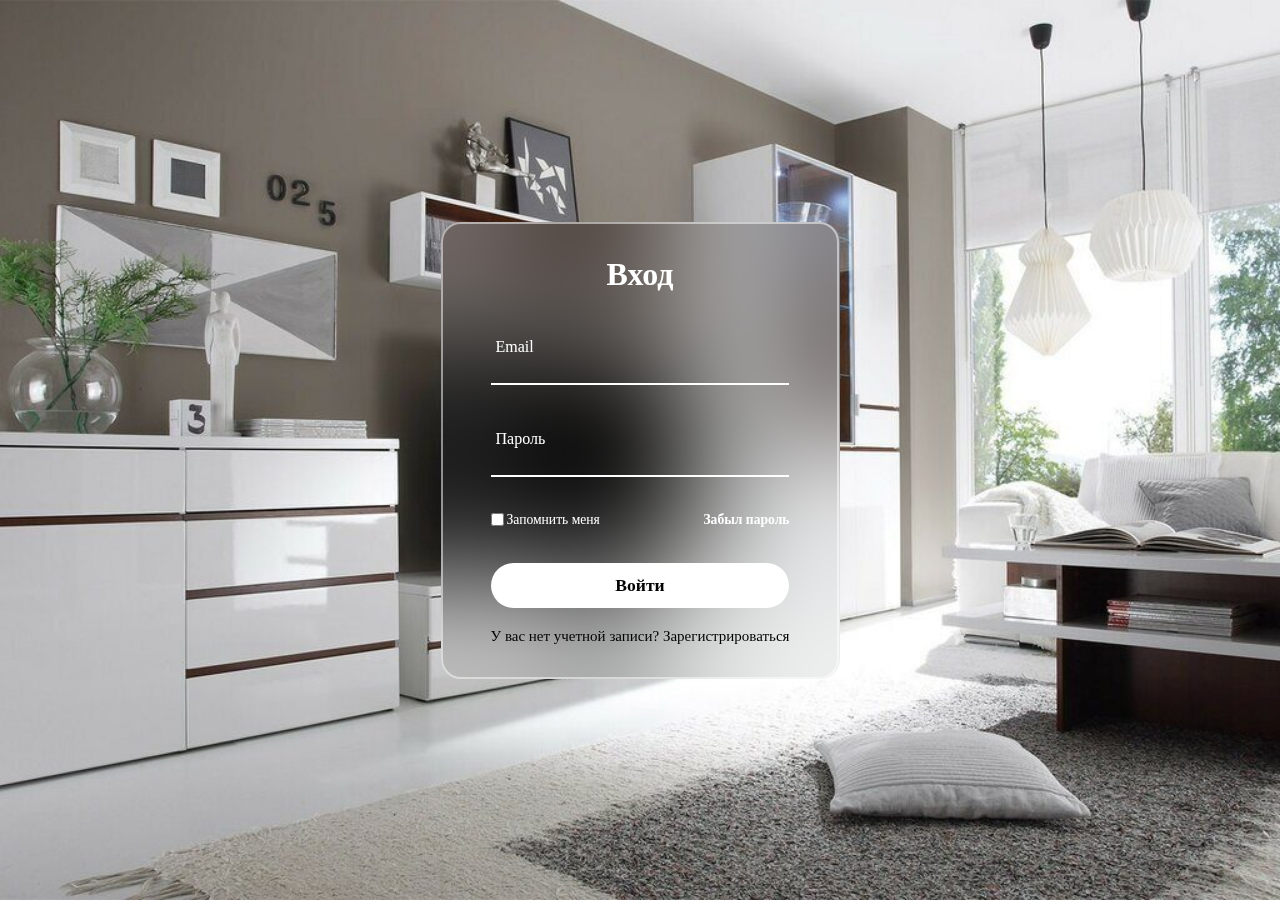
<file: vxod.html>
<!DOCTYPE html>
<html>
  <head>
    <meta charset="utf-8">
    <title>Вход в личный кабинет</title>
    <link rel="stylesheet" href="vxod.css">
  </head>
  <body>
    <section>
      <form id="loginForm">
        <h1>Вход</h1>
        <div class="inputbox">
            <ion-icon name="mail-outline"></ion-icon>
            <input type="email" id="loginEmail" required placeholder="">
            <label>Email</label>
        </div>
        <div class="inputbox">
            <ion-icon name="lock-closed-outline"></ion-icon>
            <input type="password" id="loginPassword" required placeholder="">
            <label>Пароль</label>
        </div>
        <div class="forget">
          <label>
            <input type="checkbox">Запомнить меня
          </label>
          <a href="#">Забыл пароль</a>
        </div>
        <button type="submit" class="button">Войти</button>
        <div id="pass">
          У вас нет учетной записи? <a href="regi.html" class="change-color-link">Зарегистрироваться</a>
        </div>
      </form>
    </section>
    <script>
      document.getElementById('loginForm').addEventListener('submit', function(e) {
        e.preventDefault();
        const emailInput = document.getElementById('loginEmail');
        const email = emailInput.value.trim();
        // Регулярное выражение: email должен содержать знак @ и оканчиваться на .com, .ru, .net или .org
        const emailPattern = /^[A-Za-z0-9._%+-]+@[A-Za-z0-9.-]+\.(com|ru|net|org)$/i;
        if (!emailPattern.test(email)) {
          alert("Ошибка: Введите корректный email. Он должен содержать знак '@' и оканчиваться на .com, .ru, .net или .org");
          emailInput.focus();
          return;
        }
        // Если валидация пройдена, можно выполнить дальнейшие действия (например, отправку данных)
        // В данном примере перенаправляем на страницу "inde.html"
        window.location.href = 'account.html';
      });
    </script>
  </body>
</html>
</file>
<file: style.css>
/*Главная*/
* {
  margin: 0;
  padding: 0;
}  
#mmm{
  width: 1903px;
  font-family: 'Times New Roman', Times, serif;
}
#header{
  margin: 0 auto;
  color: black;
  font-family:'Times New Roman', Times, serif;
}
#menu{
  position: sticky;
  top: 0;
  z-index: 30;
  background-color: white;
  height: 170px;
}
#logo{
  margin-top: -92px;
  padding-left: 50px;
}
#slogan{
  padding-left: 370px;
  font-size: 20px;
  margin-top: -93px;
}
.search-container {background: white;}
.search-container:after {content:""; clear:both; display:table}
.search-container form {
width: auto;
margin-left: 610px;
margin-top: -47px;
margin-right: 30px;
}
.search-container input {
width: 750px;
height: 45px;
padding-left: 15px;
border-radius: 42px;
border: 3px solid #E5ECF2;
background: white;
outline: none;
font-size: 17px;
position: relative;
transition: .3s linear;
}
.search-container button:before{
font-family: 'Times New Roman', Times, serif;
color: black;
}
#navbar ul{
  display: none;
  position: absolute;
  top: 100%;
}
#navbar li:hover ul { display: block; }
#navbar, #navbar ul{
  margin: 0;
  padding: 0;
  list-style-type: none;
}
#navbar {
  height: 30px;
  padding-left: 500px;
font-size: 20px;
  margin-top: 35px;
  min-width: 470px;
}
#navbar li {
  float: left;
  position: relative;
  height: 100%;
}
#navbar li a {
  display: block;
  padding: 6px;
  width: 245px;
  color: black;
  text-decoration: none;
  text-align: center;
}
#navbar ul li { float: none; }
#navbar a:hover { color: #cec09f;
}
#navbar li a.active {
  color: #cec09f;
  font-weight: bold;
}
a.buton1 {
  display: inline-block;
  width: 150px;
  height: 50px;
  color: black;
  text-align: center;
  font-weight: 700;
  text-decoration: none;
  user-select: none;
  margin-left: 1650px;
  padding: 13px;
  border: 3px solid #E5ECF2;
  margin-top: 30px;
  font-size: 18px;
  background: white;
  outline: none;
  font-family: 'Times New Roman', Times, serif;
  border-radius: 30px;
  transition: 0.2s;
} 
a.buton1:hover { background-color: #E5ECF2;}
 /* Контейнер слайдера */
 .slider {
  position: relative;
  width: 100%;
  z-index: 1;
  max-width: 1711px;
  margin: 30px auto;
  overflow: hidden;
  border-radius: 10px;
}
/* Обертка для слайдов */
.slides {
  display: flex;
  transition: transform 0.5s ease-in-out;
}
/* Каждый слайд занимает 100% ширины контейнера */
.slide {
  min-width: 100%;
  height: 710px;
  background-size: cover;
  background-position: center;
}
/* Стилизация стрелок навигации */
.slider-nav span {
  position: absolute;
  top: 50%;
  transform: translateY(-50%);
  font-size: 30px;
  color: #fff;
  background: rgba(0, 0, 0, 0.5);
  padding: 10px;
  cursor: pointer;
  border-radius: 50%;
  user-select: none;
}
.slider-nav span:hover{
  background: #BFC0C0;
}
.slider-nav .prev {
  left: 10px;
}
.slider-nav .next {
  right: 10px;
}
#center{
  height: 1850px;
  background: white;
  color: black;
}
#banner{
  text-align: center;
  padding-top: 50px;
}
#sections{
  font-size: 30px;
  text-align: center;
  padding-top: 50px;
}
.product-card {
  width: 300px;
  border: 1px solid #ddd;
  border-radius: 5px;
  background-color: #fff;
  box-shadow: 0 2px 5px rgba(0,0,0,0.1);
  overflow: hidden;
  margin: 0 auto;
}
/* Секция с изображениями */
.image-slider {
  width: 100%;
  height: 200px;
  overflow: hidden;
  position: relative;
  cursor: pointer;
}
.slider-inner {
  display: flex;
  transition: transform 0.3s ease;
}
.slider-inner img {
  width: 300px;
  height: 200px;
  object-fit: cover;
  flex-shrink: 0;
}
/* Информация о товаре */
.card-body {
  padding: 15px;
}
.card-body h3 {
  margin: 0 0 10px;
  font-size: 1.2em;
  color: #333;
}
.card-body p.description {
  margin: 0 0 10px;
  font-size: 0.9em;
  color: #666;
}
.card-body p.price {
  margin: 0 0 15px;
  font-size: 1em;
  color: #e74c3c;
  font-weight: bold;
}
.actions {
  display: flex;
  justify-content: space-between;
  align-items: center;
}
.add-to-cart {
  padding: 8px 12px;
  border: none;
  background-color: #3498db;
  color: #fff;
  border-radius: 4px;
  cursor: pointer;
  transition: background-color 0.3s;
}
.add-to-cart:hover {
  background-color: #2980b9;
}
.favorite-button {
  background: none;
  border: none;
  font-size: 1.5em;
  color: #ccc;
  cursor: pointer;
  transition: color 0.3s;
}
.favorite-button.favorited {
  color: #e74c3c;
}
#footer{
  background-color: #E5ECF2;
}
.change-color-link{
  font-size: 21px;
  line-height: 25px;
  text-decoration: none;
}
.change-color-link:hover{
  color: #cec09f; 
}
/*Товарка*/
@import 'global.css';
@import 'normalize.css';
@import 'product.css';

:root {
	--gutter: 20px;
}

.wrapper {
  min-height: 100%;
  overflow: hidden;
}

.visually-hidden {
  position: absolute;
  margin: -1px;
  padding: 0;
  border: 0;
  width: 1px;
  height: 1px;
  clip: rect(0, 0, 0, 0);
  overflow: hidden;
}

.container {
	/* max-width: 1234px; */
	width: 1244px;
	padding: 0 var(--gutter);
	margin: 0 auto;
}

.grid-container {
	width: 100%;
	display: grid;
	grid-gap: var(--gutter);
	grid-template-columns: repeat(4, 1fr);
}

.products-grid {
	grid-column: 3 span;
	display: grid;
	grid-gap: var(--gutter);
	grid-template-columns: repeat(3, 1fr);
}

.filters {
	position: relative;
}

.filters-price__input {
	width: 100%;
}

.fixed {
	position: fixed;
	top: var(--gutter);
	left: 0;
}

.absolute {
	position: absolute;
	bottom: 0;
	left: 0;
}

.height {
	height: 3000px;
}

.btn-center {
	grid-column: 2 / 4 span;
	text-align: center;
}

.products-grid__item:nth-child(n + 7) {
	display: none;
}

.products-grid__item.is-visible {
	display: block;
}


html {
	box-sizing: border-box;
}

*,
*::before,
*::after {
	box-sizing: inherit;
}
h1,
h2,
h3,
p,
ul {
	margin: 0;
	padding: 0;
}
@font-face {
	font-family: 'Noto Sans';
	src: url('../fonts/NotoSansRegular.woff2') format('woff2');
	font-display: swap;
	font-weight: 400;
	font-style: normal;
}

@font-face {
	font-family: 'Noto Sans';
	src: url('../fonts/NotoSansSemiBold.woff2') format('woff2');
	font-display: swap;
	font-weight: 600;
	font-style: normal;
}

:root {
	--color-dark: #4d4d4d;
	--color-light: #808080;
	--color-accent: #5d71dd;
}

a {
	text-decoration: none;
	color: inherit;
}

body {
	margin: 0;
	padding: 10px 0;
	font-family: 'Noto Sans', sans-serif;
	font-weight: 400;
}

ul {
	list-style-type: none;
}


.product {
 width: 320px;
	border: 1px solid #d9d9d9;
	border-radius: 4px;
	padding: 20px;
	padding-top: 9px;
	font-size: 14px;
	background-color: #fff;
}

.product__image {
	position: relative;
	overflow: hidden;
	display: block;
	height: 200px;
}

.image-switch {
	position: absolute;
	left: 0;
	top: 0;
	z-index: 20;
	width: 100%;
	height: 100%;
	display: flex;
}

.image-switch__item {
	flex-grow: 1;
	cursor: pointer;
}

.image-switch__img {
	position: absolute;
	left: 50%;
	top: 0;
	z-index: 2;
	width: 100%;
	height: 100%;
	transform: translateX(-50%);
	pointer-events: none;
	background-color: #fff;
	display: flex;
	align-items: center;
	justify-content: center;
	opacity: 0;
}
.image-switch__img img {
	display: block;
	max-width: 100%;
	height: 100%;
	object-fit: cover;
}
.image-switch__item:first-child .image-switch__img {
	opacity: 1;
	z-index: -1;
}
.image-switch__item:hover .image-switch__img {
	opacity: 1;
	z-index: -1;
}
.image-pagination {
	position: absolute;
	z-index: 30;
	left: 0;
	bottom: 15px;
	width: 100%;
	display: flex;
	justify-content: center;
}
.image-pagination__item {
	display: block;
	width: 4px;
	height: 4px;
	border-radius: 100%;
	margin: 0 3px;
	background-color: #c4c4c4;
}
.image-pagination__item--active {
	background-color: var(--color-accent);
}
.product__title {
	margin-bottom: 8px;
	font-weight: 400;
	font-size: 18px;
	line-height: 20px;
	color: var(--color-dark);
}
.product__props {
	display: flex;
	align-items: center;
	margin-bottom: 20px;
}
.product__rating {
	margin-right: 10px;
	display: inline-flex;
	align-items: center;
	color: var(--color-accent);
	font-weight: 600;
}
.product__rating svg {
	fill: currentColor;
	margin-right: 8px;
}
.product__testimonials {
	color: var(--color-light);
}
.product__info {
	margin-bottom: 17px;
	font-size: 14px;
	color: var(--color-light);
}
.product__term {
	display: block;
	margin-bottom: 7px;
}
.product__available {
	display: block;
}
.product-price {
	margin-bottom: 17px;
	display: flex;
	align-items: center;
}
.product-price__current {
	margin-right: 12px;
	font-size: 23px;
	color: var(--color-dark)
}
.product-price__old {
	font-size: 16px;
	color: var(--color-light);
	text-decoration: line-through;
}
.product__btn {
	border: none;
	padding: 14px 0;
	border-radius: 4px;
	width: 100%;
  font-size: 16px;
	color: #fff;
	background-color: #cec09f;
	cursor: pointer;
	transition: background-color 0.3s ease-in-out;
}
.product__btn:hover {
	background-color: #8e7f5c;
	transition: background-color 0.3s ease-in-out;
}
.product__actions {
  display: flex;
  align-items: center;
  gap: 8px; /* расстояние между кнопками */
}

.product__btn.add-to-cart {
  padding: 11px 0;       /* чуть меньше по вертикали */
}

.product__favorite {
  background: none;
  border: none;
  padding: 4px;
  cursor: pointer;
  display: flex;
  align-items: center;
  justify-content: center;
  transition: transform .2s;
}
.product__favorite:hover {
  transform: scale(1.1);
}

/* Сброс стилей у иконки + переходы */
.heart-icon {
  fill: none !important;
  stroke: var(--color-accent) !important;
  stroke-width: 2 !important;
  transition: fill .3s, stroke .3s;
}
/* Закрашиваем, когда у <path> есть active */
.heart-icon.active {
  fill: red !important;
  stroke: red !important;
}
#pop{
  display: flex;
    flex-flow: row nowrap;
    align-items: center;
    align-content: center;
    grid-gap: 30px;
    justify-content: center;  
}
#zag{
  text-align: center;
  font-size: 35px;
}
#gorod{
  margin-top: -165px;
  padding-left: 810px;
}
#jdem{
  font-size: 35px;
  padding-top: 70px;
  padding-left: 96px;
}
#mag{
  padding-left: 96px;
  padding-top: 40px;
}
#logot{
  padding-left: 75px;
}
#mesto{
  padding-left: 96px;
  font-size: 20px;
}
#mop{
  padding-left: 720px;
  margin-top: -145px;
  font-size: 20px;
  line-height: 30px;
}
#mmaa{
  padding-left: 1060px;
  margin-top: -150px;
  font-size: 20px;
  line-height: 30px;
}
#mup{
  padding-left: 1520px;
  margin-top: -125px;
  font-size: 20px;
  line-height: 30px;
}
h5{
  color: #cec09f;
}
h3{color: #8e7f5c;}
/* Каталог*/
#cente{
  height: 2950px;
  background: white;
  color: black;
}
#pap{
  display: grid;
  grid-template-columns: repeat(5, 1fr); /* 5 колонок */
  gap: 30px; /* расстояние между карточками */
  justify-items: center; /* выравнивание карточек по центру */
  padding-top: 50px;
  max-width: 1732px;
  margin-left: 80px;
} 
.filters-container {
  display: flex;
  font-size: 18px;
  margin-left: 80px;
  flex-wrap: wrap;
  justify-content: space-between;
  background: #ffffff;
  border-radius: 8px;
  box-shadow: 0 2px 10px rgba(0, 0, 0, 0.1);
  padding: 20px;
  max-width: 1732px;
  gap: 20px;
}
.filter-category, .filter-brand, .filter-price {
  flex: 1 1 30%; /* Для адаптивности */
  min-width: 200px;
}
label {
  font-weight: bold;
  margin-bottom: 8px;
  display: block;
}
select {
  padding: 10px;
  border: 1px solid #ccc;
  font-size: 14px;
  border-radius: 4px;
  width: 100%;
  transition: border-color 0.2s;
}
select:focus {
  border-color: #007bff;
  outline: none;
}
input[type="checkbox"] {
  margin-right: 5px;
}
.price-inputs {
  display: flex;
  justify-content: space-between;
}
input[type="number"] {
  padding: 10px;
  font-size: 14px;
  border: 1px solid #ccc;
  border-radius: 4px;
  width: 48%; /* Делаем два поля равной ширины */
  transition: border-color 0.2s;
}
input[type="number"]:focus {
  border-color: #007bff;
  outline: none;
}
.product:hover {
  transform: scale(1.03);
}
/* Стили контейнера результатов */
.suggestions {
  position: absolute;
  top: calc(100% + 5px);
  left: 0;
  right: 0;
  background-color: #fff;
  font-family: 'Times New Roman', Times, serif;
  border-radius: 5px;
  width: 500px;
  font-size: 18px;
  list-style: none;
  margin: 0;
  padding: 0;
  margin-left: 600px;
  z-index: 100;
  display: none;
}
/* Стили для отдельного элемента списка */
.suggestions li {
  padding: 10px 15px;
  cursor: pointer;
  transition: background 0.3s ease;
}
/* Стилизация ссылки внутри элемента */
.suggestions li a {
  text-decoration: none;
  display: block;
  width: 100%;
  color: #333;
}
/* Эффект при наведении */
.suggestions li:hover,
.suggestions li:focus {
  background: #E5ECF2;
}
/*О нас */
#bbb{
  text-align: center;
  padding-top: 30px;
}
#about{
  padding-left: 96px;
  font-size: 21px;
  margin-top: 20px;
  line-height: 27px;
}
h1{
  font-size: 150px;
  padding-top: 50px;
  color: #cec09f;
  text-align: center;
}
#well{
  font-size: 35px;
  text-align: center;
  line-height: 40px;
}
/* Секция с преимуществами */
.advantages {
  padding-top: 50px;
}

/* Контейнер для карточек с фиксированной сеткой 2x2 */
.container {
  max-width: 1200px;
  margin: 0 auto;
  padding: 0 15px;

  display: grid;
  grid-template-columns: repeat(2, 1fr); /* 2 колонки */
  gap: 30px; /* отступ между карточками */
}

/* Стили карточки */
.advantage-item {
  border-radius: 8px;
  padding: 20px;
  text-align: center;
  transition: transform 0.3s ease;
}
.advantage-item:hover {
  transform: translateY(-5px);
}
/* Заголовок карточки */
.advantage-item h3 {
  font-size: 25px;
  margin-bottom: 10px;
}

/* Текст карточки */
.advantage-item p {
  font-size: 21px;
  line-height: 1.4;
}
#me{
  padding-top: 50px;
  font-size: 35px;
  font-family: 'Times New Roman', Times, serif;
  text-align: center;
}
#centerrr{
  height: 2000px;
  background: white;
  color: black;
}
/* ---- основной layout продукта ---- */
.product-main {
  display: flex;
  gap: 450px;
  align-items: flex-start;
  margin: 40px 0;
}
.product-info {
  width: 378px;
}
.product-info .title { font-size: 24px; margin-bottom: 8px; }
.product-info .sku { color: #666; margin-bottom: 12px; }
.product-info .price { margin-bottom: 12px; }
.price .current { font-size: 28px; font-weight: bold; }
.price .old { text-decoration: line-through; margin-left: 8px; color: #999; }
.price .discount { background: #cec09f; color: #fff; padding: 2px 6px; margin-left: 8px; border-radius: 4px; }
/* кнопки */
.actions { display: flex; gap: 12px; margin-bottom: 16px; }
.btn {
  flex:1;
  padding: 12px;
  font-size: 16px;
  cursor: pointer;
  border: none;
  border-radius: 4px;
}
/* доставка */
.delivery-info div { margin-bottom: 8px; font-size: 16px; color:#444; }
/* ---- табы ---- */
.tabs { margin-top: 60px;
margin-left: 180px; }
.tab-list {
  display: flex;
  list-style: none; padding:0; margin:0 0 20px;
}
.tab-list li {
  margin-right: 24px;
  padding-bottom: 8px;
  cursor: pointer;
  color: #666;
}
.tab-list li.active {
  color: #000;
  border-bottom: 3px solid #cec09f;
}
.tab-content { display: none; }
.tab-content.active { display: block;
width: 1530px; }

/* таблицы характеристик */
.characteristics { display: flex; gap: 40px; }
.characteristics .col { flex:1; }
.characteristics h3 {
  margin: 8px 0;
  font-size: 18px;
  border-bottom: 1px solid #ddd;
  padding-bottom: 4px;
}
.characteristics table {
  width: 100%;
  border-collapse: collapse;
  margin-bottom: 16px;
}
.characteristics td {
  padding: 6px 4px;
  vertical-align: top;
}
.characteristics tr td:first-child {
  color: #555;
  width: 40%;
}
#doc{
  line-height: 27px;
  font-size: 18px;
}
#gorods{
  margin-top: -165px;
  padding-left: 610px;
}
#jdems{
  font-size: 25px;
  padding-top: 50px;
}
#mags{
  padding-top: 40px;
}
</file>
<file: vxod.css>
*{
    margin: 0;
    padding: 0;
    box-sizing: border-box;
    font-family: 'Times New Roman', Times, serif;
  }
  body{
      display: flex;
      align-items: center;
      justify-content: center;
      min-height: 100vh;
      background-image: url(img/33.jpg);
      background-repeat: no-repeat;
      background-position: center;
      background-size: cover;
  }
  section{
      position: relative;
      max-width: 400px;
      background-color: transparent;
      border: 2px solid rgba(255, 255, 255, 0.5);
      border-radius: 20px;
      backdrop-filter: blur(55px);
      display: flex;
      justify-content: center;
      align-items: center;
      padding: 2rem 3rem;
  }
  h1{
      font-size: 2rem;
      color: #fff;
      text-align: center;
  }
  .inputbox {
      position: relative;
      margin: 30px 0;
      max-width: 310px;
      border-bottom: 2px solid #fff;
  }
  .inputbox label {
      position: absolute;
      top: 15px;
      left: 5px;
      color: #fff;
      font-size: 1rem;
      pointer-events: none;
      transition: 0.3s ease-in-out;
  }
  .inputbox input {
      width: 100%;
      height: 60px;
      background: transparent;
      border: none;
      outline: none;
      font-size: 1rem;
      padding: 20px 35px 5px 5px;
      color: #fff;
  }
  .inputbox ion-icon {
      position: absolute;
      right: 8px;
      color: #fff;
      font-size: 1.2rem;
      top: 20px;
  }
  /* При фокусе или при наличии текста в поле лейбл сдвигается */
  .inputbox input:focus ~ label,
  .inputbox input:not(:placeholder-shown) ~ label {
      top: -10px;
      font-size: 0.85rem;
      color: #ddd;
  }
  .forget{
      margin: 35px 0;
      font-size: 0.85rem;
      color: #fff;
      display: flex;
      justify-content: space-between;
  }
  .forget label{
      display: flex;
      align-items: center;
  }
  .forget label input{
      margin-right: 3px;
  }
  .forget a{
      text-decoration: none;
      font-weight: 600;
      color: #fff;
  }
  .forget a:hover{
      text-decoration: underline;
  }
  /* Красивый стиль кнопки */
  .button {
      display: inline-block;
      width: 100%;
      padding: 12px 0;
      border: none;
      border-radius: 40px;
      background: linear-gradient(65deg, white);
      color: black;
      font-size: 1.1rem;
      font-family: 'Times New Roman', Times, serif;
      font-weight: bold;
      cursor: pointer;
      transition: background 0.3s ease;
  }
  .button:hover {
      background: linear-gradient(45deg, black, white);
      color: white;
  }
  .change-color-link{
      font-size: 15px;
      line-height: 1;
      color: black;
      font-family: 'Times New Roman', Times, serif;
      text-decoration: none;
  }
  .change-color-link:hover{
      color: white; 
  }
  #pass{
      font-size: 15px;
      padding-top: 20px;
  }
</file>
